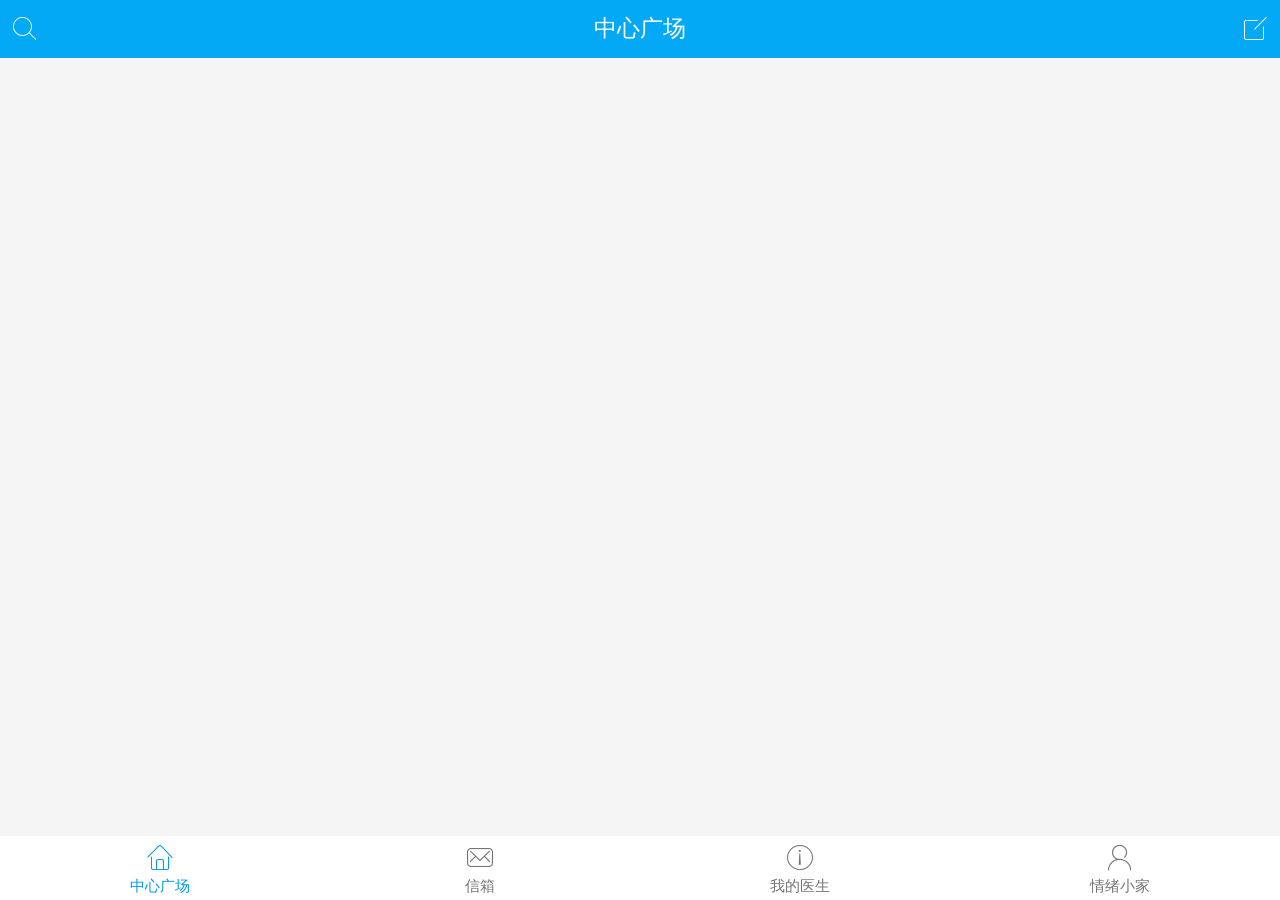
<file: Widget/index.html>
<!doctype html>
<html>
<head>
    <meta charset="UTF-8">
    <meta name="viewport" content="maximum-scale=1.0,minimum-scale=1.0,user-scalable=0,width=device-width,initial-scale=1.0"/>
    <meta name="format-detection" content="telephone=no,email=no,date=no,address=no">
    <title>底部导航</title>
    <link rel="stylesheet" type="text/css" href="./css/api.css"/>
    <link rel="stylesheet" type="text/css" href="./css/common.css" />
    <link rel="stylesheet" type="text/css" href="./css/aui.css" />
    <style>

    </style>
</head>
<body>
    <header class="aui-bar aui-bar-nav" id="header">
        <div class='frame-header'>
            <a class="aui-pull-left aui-btn" tapmode="background: #D8D9DA ;"onclick="fnSearch()">
                <span class="aui-iconfont aui-icon-search"></span>
            </a>
            <div class="aui-title">中心广场</div>
            <a class="aui-pull-right aui-btn" onclick="openNewWin( 'win_edit' )">
                <span class="aui-iconfont aui-icon-edit"></span>
            </a>
        </div>
        <div class="frame-header aui-hide">
            <div class="aui-title">信箱</div>
            <a class="aui-pull-right aui-btn" onclick="refreshContacts()">
                <span class="aui-iconfont aui-icon-refresh"></span>
            </a>
        </div>
        <div class="frame-header aui-hide">
            <a class="aui-pull-left aui-btn" tapmode="background: #D8D9DA ;">
                <span class="aui-iconfont aui-icon-search"></span>
            </a>
            <div class="aui-title">我的医生</div>
        </div>
        <div class="frame-header aui-hide">
            <a class="aui-pull-left aui-btn aui-invisible" tapmode="background: #D8D9DA ;" onclick="">
                <span class="aui-iconfont aui-icon-search"></span>
            </a>
            <div class="aui-title">情绪小家</div>
        </div>
    </header>

    <footer class="aui-bar aui-bar-tab" id="footer">
        <div class="aui-bar-tab-item aui-active" onclick="randomSwitchBtn( this );">
            <i class="aui-iconfont aui-icon-home"></i>
            <div class="aui-bar-tab-label">中心广场</div>
        </div>
        <div class="aui-bar-tab-item" onclick="randomSwitchBtn( this );">
            <i class="aui-iconfont aui-icon-mail"></i>
            <div class="aui-bar-tab-label">信箱</div>
        </div>
        <div class="aui-bar-tab-item" onclick="randomSwitchBtn( this );">
            <i class="aui-iconfont aui-icon-info"></i>
            <div class="aui-bar-tab-label">我的医生</div>
        </div>
        <div class="aui-bar-tab-item" onclick="randomSwitchBtn( this );">
            <i class="aui-iconfont aui-icon-my"></i>
            <div class="aui-bar-tab-label">情绪小家</div>
        </div>
    </footer>
</div>
</body>
</html>
<script type="text/javascript" src="script/api.js"></script>
<script type="text/javascript">
    apiready = function () {
        $api.fixStatusBar( $api.dom('header') );
        $api.fixStatusBar(header);
        api.setStatusBarStyle({
            style: 'dark',
            color: '#6ab494'
        });
        funIniGroup();
        Init_mcm();
    }

    function funIniGroup(){
        var eHeaderLis = $api.domAll('#footer .aui-bar-tab-item'),
            frames = [];
        for (var i = 0,len = eHeaderLis.length; i < len; i++) {
                frames.push( {
                    name: 'frame'+i,
                    url: './html/frame'+i+'.html',
                    bgColor : 'rgba(0,0,0,.2)',
                    bounces : false
                } )
        }
        api.openFrameGroup({
            name: 'group',
            scrollEnabled: false,
            rect: {
                x: 0,
                y: $api.dom('#header').offsetHeight,
                w: api.winWidth,
                h: api.winHeight - $api.dom('#footer').offsetHeight - $api.dom('#header').offsetHeight
            },
            index: 0,
            frames: frames
        }, function (ret, err) {
        });
    }

    //初始化云服务
    function Init_mcm(){
      var model = api.require('model');
      model.config({
          appId: 'A6061114726582',
          appKey: 'F70FEF7F-7BB8-5B9C-EEB3-41D3963C3F0C',
          host: 'https://d.apicloud.com'
      });
    }

    // 随意切换按钮
    function randomSwitchBtn( tag ) {
        //if( tag == $api.dom('#footer li.active') )return;
        var eFootLis = $api.domAll('#footer .aui-bar-tab-item'),
            eHeadLis = $api.domAll('#header .frame-header'),
            index = 0;
        for (var i = 0,len = eFootLis.length; i < len; i++) {
            if( tag == eFootLis[i] ){
                index = i;
            }else{
                $api.removeCls(eFootLis[i], 'aui-active');
                $api.addCls(eHeadLis[i], 'aui-hide');
            }
        }

        $api.addCls( eFootLis[index], 'aui-active');
        $api.removeCls( eHeadLis[index], 'aui-hide');

        api.setFrameGroupIndex({
            name: 'group',
            index: index
        });
    }

    function fnSearch(){
        var curUser = $api.getStorage('current user');
        var UISearchBar = api.require('UISearchBar');
        var query = api.require('query');
        var model = api.require('model');
        var relation = api.require('relation');
        var listData = [];

        UISearchBar.open({
            placeholder: '请输入搜索关键字',
            historyCount: 10,
            showRecordBtn: false,
            texts: {
                cancelText: '取消',
                clearText: '清除搜索记录'
            },
            styles: {
                navBar: {
                    bgColor: '#FFFFFF',
                    borderColor: '#ccc'
                },
                searchBox: {
                    bgImg: '',
                    color: '#000',
                    height: 44
                },
                cancel: {
                    bg: 'rgba(0,0,0,0)',
                    color: '#D2691E',
                    size: 16
                },
                list: {
                    color: '#696969',
                    bgColor: '#FFFFFF',
                    borderColor: '#eee',
                    size: 16
                },
                clear: {
                    color: '#000000',
                    borderColor: '#ccc',
                    size: 16
                }
            }
        }, function(ret, err){
            if( ret ){
                if(ret.eventType == 'search' || ret.eventType == 'history'){
                    api.showProgress({
                        style: 'default',
                        animationType: 'fade',
                        title: '努力搜索中...',
                        text: '先喝杯茶...',
                        modal: false
                    });

                    var text = ret.text;
                    var listData = [];
                    query.createQuery(function(ret,err){
                    	if(ret && ret.qid){
                            var qid = ret.qid;
                            query.whereLike({
                                qid : qid,
                                value : text,
                                column : 'username'
                            });

                            model.findAll({//找用户
                                class: 'user',
                                qid: qid
                            },function(ret,err){
                                if(ret){
                                    for(var i in ret){
                                        listData.push({
                                            imgPath : ret[i].avatar.url,
                                            title : ret[i].username,
                                            subTitle : '',
                                            remark : '用户',
                                            icon : '',
                                            uid : ret[i].id,
                                            rightBtns : [{
                                                bgColor: '#388e8e',
                                                activeBgColor: '',
                                                width: 70,
                                                title: '添加好友',
                                                titleSize: 12,
                                                titleColor: '#fff',
                                                icon: '',
                                                iconWidth: 20
                                            }]
                                        });
                                    }

                                    query.createQuery(function(ret,err){
                                    	if(ret && ret.qid){
                                            var qid = ret.qid;
                                            query.whereLike({
                                                qid : qid,
                                                value : text,
                                                column : 'title'
                                            });

                                            model.findAll({//找帖子
                                                class: 'Forum',
                                                qid: qid
                                            },function(ret,err){
                                                if(ret){
                                                    for(var i in ret){
                                                        listData.push({
                                                            imgPath : '',
                                                            title : ret[i].title,
                                                            subTitle : ret[i].poster,
                                                            remark : '主题帖',
                                                            icon : '',
                                                            uid : ret[i].id,
                                                            time : ret[i].createdAt,
                                                            content : ret[i].content
                                                        });
                                                    }
                                                    api.hideProgress();
                                                    api.openWin({//打开搜索结果界面
                                                        name: 'search_result',
                                                        url: './html/search_result.html',
                                                        pageParam: {
                                                            listData : listData,
                                                            searchText : text
                                                        }
                                                    });
                                                }
                                            });
                                        }
                                    });
                                }
                            });

                        }
                    });
                }
            }else{
                 alert( JSON.stringify( err ) );
            }
        });

    }

    function refreshContacts(){
        api.sendEvent({
            name: 'refreshContacts'
        });
        api.showProgress({
            style: 'default',
            animationType: 'fade',
            title: '刷新中...',
            text: '先喝杯茶...',
            modal: false
        });
    }

    function openNewWin( name ){
        api.openWin({
            name: name,
            url: './html/' + name + '.html',
        });
    }
</script>
</file>
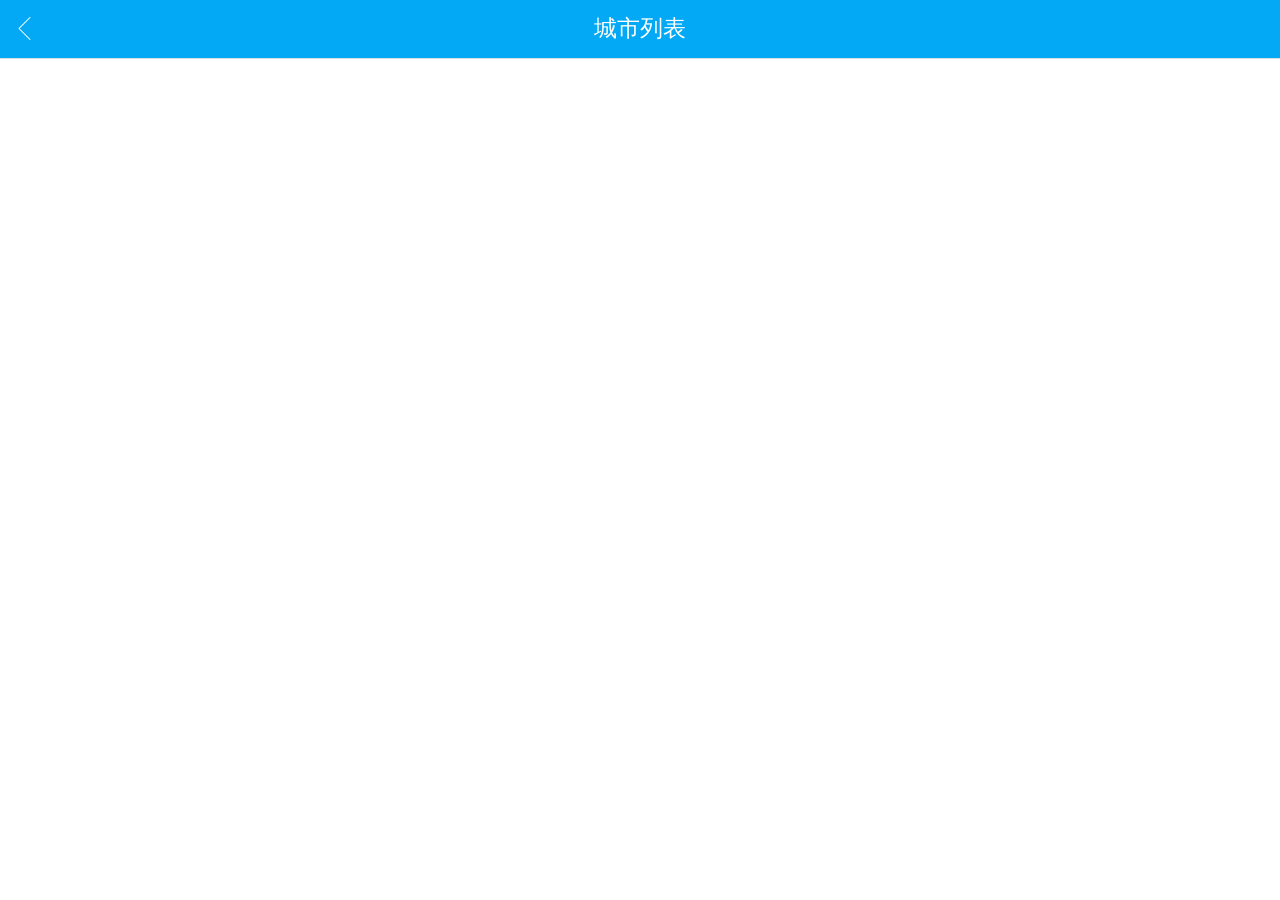
<file: Widget/html/citylist.html>
<!DOCTYPE html>
<html>

    <head>
        <meta charset="utf-8">
        <meta name="viewport" content="maximum-scale=1.0,minimum-scale=1.0,user-scalable=0,width=device-width,initial-scale=1.0" />
        <title>cityList</title>
        <link rel="stylesheet" type="text/css" href="../css/api.css" />
        <link rel="stylesheet" type="text/css" href="../css/aui.css" />
        <style>
            header {
                background-color: #fcfcfc;
                border-bottom: solid #dddfe3 1px;
            }

            h1 {
                height: 50px;
                line-height: 50px;
                color: rgb(38, 38, 38);
                font-size: 20px;
                text-align: center;
            }

            .back {
                position: absolute;
                left: 0px;
                bottom: 0px;
                width: 50px;
                height: 50px;
                background: url(../image/previous_arrow@2x.png) center center no-repeat;
                background-size: 15px auto;
            }
        </style>
    </head>

    <body>
        <header class="aui-bar aui-bar-nav">
            <a class="aui-pull-left aui-btn">
                <span class="aui-iconfont aui-icon-left" onclick="api.closeWin()"></span>
            </a>
            <div class="aui-title">城市列表</div>
        </header>
    </body>
    <script type="text/javascript" src="../script/api.js"></script>
    <script type="text/javascript" src="../script/APICloud-rest-SHA1.js"></script>
    <script type="text/javascript" src="../script/remotedb.js"></script>
    <script type="text/javascript">
        apiready = function() {
            $api.fixStatusBar( $api.dom('header') );
            fnInitCityList();
        };

        function fnInitCityList() {
            var uicitylist = api.require('UICityList');
            uicitylist.open({
                rect: {
                    x: 0,
                    y: $api.dom('header').offsetHeight,
                    w: api.winWidth,
                    h: api.frameHeight - $api.dom('header').offsetHeight
                },
                resource: 'widget://res/cityList.json',
                styles: {
                    searchBar: {
                        bgColor: '#696969',
                        cancelColor: '#E3E3E3'
                    },
                    location: {
                        color: '#696969',
                        size: 12
                    },
                    sectionTitle: {
                        bgColor: '#eee',
                        color: '#000',
                        size: 12
                    },
                    item: {
                        bgColor: '#fff',
                        activeBgColor: '#ccc',
                        color: '#888',
                        size: 14,
                        height: 40
                    },
                    indicator: {
                        bgColor: '#fff',
                        color: '#696969'
                    }
                },
                currentCity: '厦门',
                locationWay: 'GPS',
                hotTitle: '热门城市',
                placeholder: '输入城市名或首字母查询'
            }, function(ret, err) {
                if (ret.eventType == 'selected') {
                    api.showProgress({
                        style: 'default',
                        animationType: 'fade',
                        title: '通信中...',
                        text: '先喝杯茶...',
                        modal: false
                    });

                    fnPost('user',api.pageParam.userID,{'values':{'city':ret.cityInfo.city}},true,
                        function(ret,err){
                            if(ret){
                                api.hideProgress();
                                api.execScript({
                                    name: 'my_info',
                                    script: 'fnInit();'
                                });
                                api.closeWin();
                            }
                            else{
                                api.hideProgress();
                                alert(JSON.stringify(err));
                            }
                        });
                }
            });
        };
    </script>

</html>
</file>
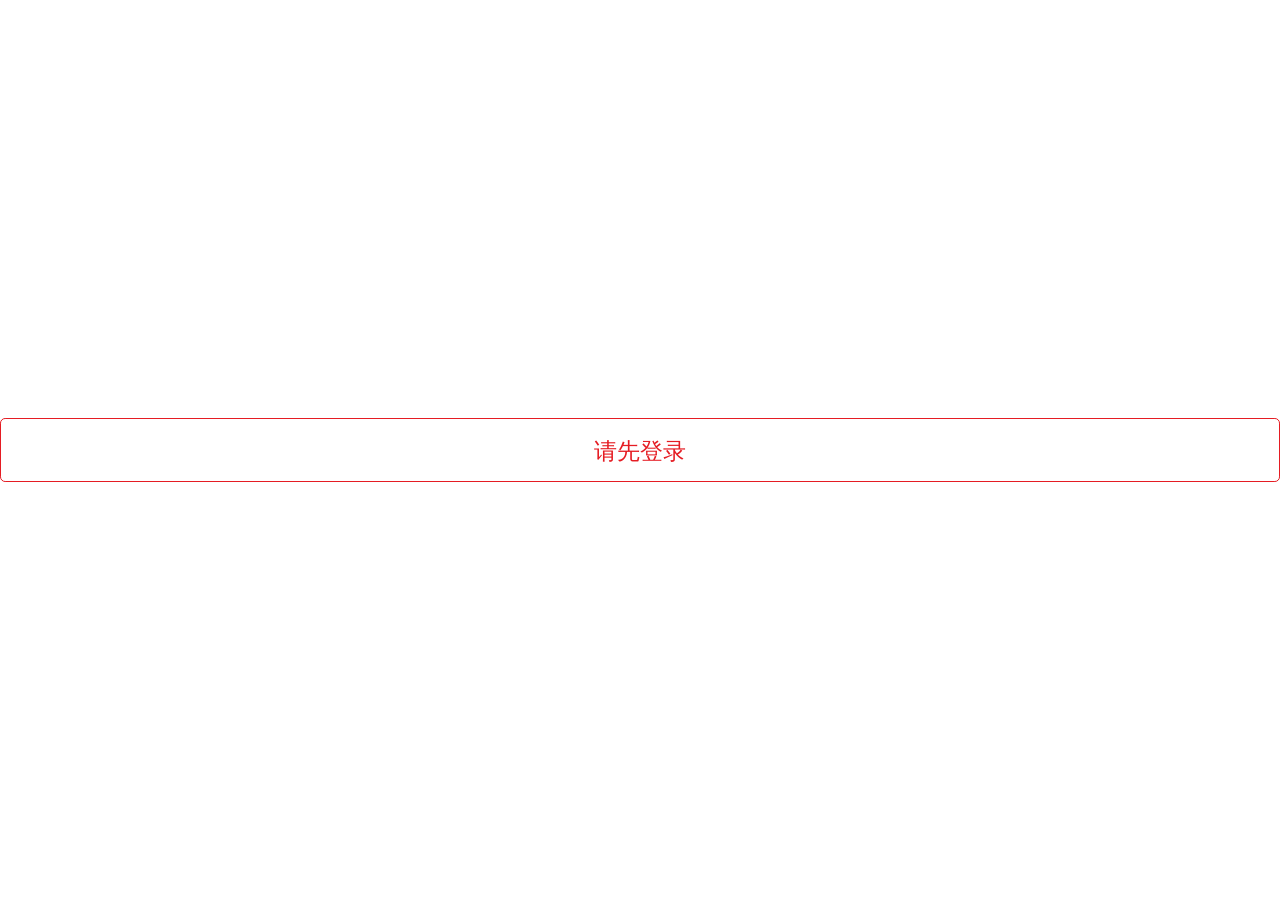
<file: Widget/html/frame1.html>
<!DOCTYPE html>
<html>
<head>
    <meta charset="utf-8">
    <meta name="viewport"
          content="maximum-scale=1.0,minimum-scale=1.0,user-scalable=0,width=device-width,initial-scale=1.0"/>
    <link rel="stylesheet" type="text/css" href="../css/api.css"/>
    <link rel="stylesheet" type="text/css" href="../css/aui.css"/>
</head>
<style>
    .center-in-center{
       position: absolute;
       top: 50%;
       left: 50%;
       -webkit-transform: translate(-50%, -50%);
       -moz-transform: translate(-50%, -50%);
       -ms-transform: translate(-50%, -50%);
       -o-transform: translate(-50%, -50%);
       transform: translate(-50%, -50%);
   }
</style>
<body>
    <div class="center-in-center aui-btn aui-btn-danger aui-btn-block aui-btn-outlined" onclick="toLogin()">请先登录</div>
    <div class="aui-content aui-hide">
        <div class="aui-card-list">
            <div class="aui-card-list-header" onclick="toggleContact( this )">
                <div>
                    <span class="aui-text-success"> 最近联系人
                        <div class="aui-label aui-label-info">0</div>
                    </span>
                </div>
                <i class="aui-iconfont aui-icon-down"></i>
            </div>
            <div class="aui-card-list-content aui-hide">
                <ul class="aui-list aui-media-list">
                </ul>
            </div>
        </div>
        <div class="aui-card-list">
            <div class="aui-card-list-header" onclick="toggleContact( this )">
                <div>
                    <span class="aui-text-success"> 关注
                        <div class="aui-label aui-label-info">0</div>
                    </span>
                </div>
                <i class="aui-iconfont aui-icon-down"></i>
            </div>
            <div class="aui-card-list-content aui-hide">
                <ul class="aui-list aui-media-list">
                </ul>
            </div>
        </div>
        <div class="aui-card-list">
            <div class="aui-card-list-header" onclick="toggleContact( this )">
                <div>
                    <span class="aui-text-success"> 粉丝
                        <div class="aui-label aui-label-info">0</div>
                    </span>
                </div>
                <i class="aui-iconfont aui-icon-down"></i>
            </div>
            <div class="aui-card-list-content aui-hide">
                <ul class="aui-list aui-media-list">
                </ul>
            </div>
        </div>
    </div>
<script src="../script/api.js"></script>
<script src="../script/APICloud-rest-SHA1.js"></script>
<script src="../script/remotedb.js"></script>
<script src="../script/zepto.min.js"></script>
<script>

    apiready = function () {
        api.addEventListener({
            name: 'login'
        }, function(ret, err){
            if( ret ){
                checkUserId();
            }
        });
        api.addEventListener({//监听来自聊天界面的letters的更改
            name: 'lettersChange'
        }, function(ret, err){
            if( ret ){
                loadedContacts[ret.value.targetUser]["letters"] = ret.value.letters;
                var lastLetter = ret.value.letters.pop();//改变最近一条消息
                if(lastLetter){
                    ret.value.letters.push(lastLetter);
                    var targetUserContacts = $api.domAll('.' + ret.value.targetUser);
                    for(var i = 0; i < targetUserContacts.length; i++){
                        targetUserContacts[i].innerHTML = lastLetter.Content;
                    }
                }
            }
        });
        api.addEventListener({//frame1标题栏的刷新按钮
            name: 'refreshContacts'
        }, function(ret, err){
            if( ret ){
                loadedContacts = {};
                totalContacts = [];
                recentContacts = [];
                contacts = [];
                var contactLists = $api.domAll('.aui-media-list');
                for(var i = 0; i < contactLists.length; i++){//删除已载入的联系人
                    contactLists[i].innerHTML = '';
                }
                Init();
            }else{
                 alert( JSON.stringify( err ) );
            }
        });

        checkUserId();
        Init();
    }

    var curUser, client, curUserLetters, loadedContacts = {};
    var totalContacts = [], recentContacts = [], contacts = [];

    function Init(){
        client = new Resource('A6061114726582','F70FEF7F-7BB8-5B9C-EEB3-41D3963C3F0C');//JS-SDK的初始化
        var LetterFilter = {//查询信件来往得到filter
                    "where": {
                        "or": [
                            {"from": curUser},
                            {"to": curUser}
                        ]
                    },
                    "skip" : 0,
                    "order" : "time ASC"
                };
        client.batch([
            {
                "method" : "GET",//查找当前用户的粉丝和关注
                "path" : 'https://d.apicloud.com/mcm/api/user' + '?filter={"where":' + JSON.stringify({"username":curUser}) + ',"skip":0,"limit":1}'
            },
            {
                "path":"https://d.apicloud.com/mcm/api/Letters?filter=" + encodeURIComponent(JSON.stringify(LetterFilter)),//查找最近的来往
                "method":"GET"
            }
        ],function(ret, err){
            if(ret){
                curUserLetters = ret[1];
                for(var i = 0; i < curUserLetters.length; i++){//把信件来往加入totalContacts
                    if(curUserLetters[i].from != curUser){
                        if($.inArray(curUserLetters[i].from,totalContacts) == -1){
                            totalContacts.push(curUserLetters[i].from);
                            recentContacts.push({
                                username : curUserLetters[i].from,
                                id : curUserLetters[i].fromID
                            });
                        }
                    }
                    if(curUserLetters[i].to != curUser){
                        if($.inArray(curUserLetters[i].to,totalContacts) == -1){
                            totalContacts.push(curUserLetters[i].to);
                            recentContacts.push({
                                username : curUserLetters[i].to,
                                id : curUserLetters[i].toID
                            });
                        }
                    }
                }
                contacts.push(recentContacts);
                contacts.push(ret[0][0].follows);
                contacts.push(ret[0][0].fans);
                for(var i = 1; i < contacts.length - 1; i++){
                    for(var j = 0; j < contacts[i].length; j++){//把关注粉丝加入totalContacts
                        if($.inArray(contacts[i][j].username,totalContacts) == -1){
                            totalContacts.push(contacts[i][j].username);
                        }
                    }
                }

                var contactLabels = $api.domAll('.aui-label');//改变标签内的数值
                for(var i = 0; i < contactLabels.length; i++){
                    contactLabels[i].innerHTML = contacts[i].length;
                }
                LoadContacts();
            }
        });
    }

    function LoadContacts(){
        var requestsBatch = [];
        for(var i = 0; i < totalContacts.length; i++){
            requestsBatch.push({
                "method" : "GET",
                "path" : 'https://d.apicloud.com/mcm/api/user' + '?filter={"where":' + JSON.stringify({"username":totalContacts[i]}) + ',"skip":0,"limit":1}'
            });
        }
        client.batch(requestsBatch,function(ret,err){
            if(ret){
                for(var i = 0; i < ret.length; i++){
                    loadedContacts[totalContacts[i]] = ret[i][0];//把该用户的信息塞进loadedContacts的totalContacts[i]中
                    var letters = [];
                    for(var j = 0; j < curUserLetters.length; j++){
                        if(curUserLetters[j].from == totalContacts[i] || curUserLetters[j].to == totalContacts[i]){
                            letters.push(curUserLetters[j]);
                        }
                    }
                    loadedContacts[totalContacts[i]]["letters"] = letters;//把和该用户的来往信件塞进loadedContacts的totalContacts[i]的letters中
                }
                openContacts();
            }
        });
    }

    function openContacts(){
        var contactLists = $api.domAll('.aui-media-list');
        for(var i = 0; i < contactLists.length; i++){
            for(var j = 0; j < contacts[i].length; j++){

                var head = contactLists[i];
                var el = document.createElement('li');
                $api.attr(el, 'class', 'aui-list-item');
                $api.attr(el, 'id', contacts[i][j]['username']);
                $api.attr(el, 'onclick', 'openChatWin( this.id )');

                var str = '<div class="aui-media-list-item-inner">';
                    str += '<div class="aui-list-item-media" style="width: 3rem;">';
                        str += '<img src="' + loadedContacts[  contacts[i][j]['username']  ]['avatar']['url'] + '" class="aui-img-round aui-list-img-sm">';
                    str += '</div>';
                    str += '<div class="aui-list-item-inner aui-list-item-arrow">';
                        str += '<div class="aui-list-item-text">';
                            str += '<div class="aui-list-item-title aui-font-size-14">' + contacts[i][j]['username'] + '</div>';
                        str += '</div>';
                        str += '<div class="aui-list-item-text ' + contacts[i][j]['username'] + '">';
                            var temp = loadedContacts[ contacts[i][j]['username'] ]["letters"].pop();
                            if(temp){
                                str += temp.Content;
                                loadedContacts[ contacts[i][j]['username'] ]["letters"].push(temp);
                            }
                        str += '</div>';
                    str += '</div>';
                str += '</div>';

                var o = $api.html(el, str);
                head.appendChild(o);
            }
        }
        api.hideProgress();
        api.toast({
            msg: '联系人信息载入完成！',
            duration: 2000,
            location: 'bottom'
        });

    }

    function toggleContact( tag ){//点击改变样式
        var contactHead = $api.domAll('.aui-card-list-header'),
            contactContent = $api.domAll('.aui-card-list-content'),
            contactIcon = $api.domAll('.aui-iconfont'),
            index = 0;
        for (var i = 0,len = contactHead.length; i < len; i++) {
            if( tag == contactHead[i] ){
                index = i;
            }
        }
        if($api.hasCls(contactContent[index],'aui-hide')){
            $api.removeCls(contactIcon[index], 'aui-icon-down');
            $api.addCls(contactIcon[index], 'aui-icon-top');
        }
        else{
            $api.addCls(contactIcon[index], 'aui-icon-down');
            $api.removeCls(contactIcon[index], 'aui-icon-top');
        }
        $api.toggleCls(contactContent[index], 'aui-hide');
    }

    function openChatWin( targetUser ){//打开和该用户的聊天窗口
        api.openWin({
            name: 'win_chat',
            url: './win_chat.html',
            pageParam: {
                letters : loadedContacts[targetUser]["letters"],
                targetUser : targetUser,
                targetUserID : loadedContacts[targetUser]["id"],
                targetUserAvatar : loadedContacts[targetUser]["avatar"]["url"]
            }
        });

    }

    function checkUserId(){
        if(curUser = $api.getStorage("current user")){
            $api.addCls($api.dom('.center-in-center'),'aui-hide');
            $api.removeCls($api.dom('.aui-content'), 'aui-hide');
        }else{
            $api.removeCls($api.dom('.center-in-center'),'aui-hide');
            $api.addCls($api.dom('.aui-content'), 'aui-hide');
        }
    }

    function toLogin(){
        api.openWin({
            name: 'login',
            url: './win_login.html'
        });
    }
</script>
</body>
</html>
</file>
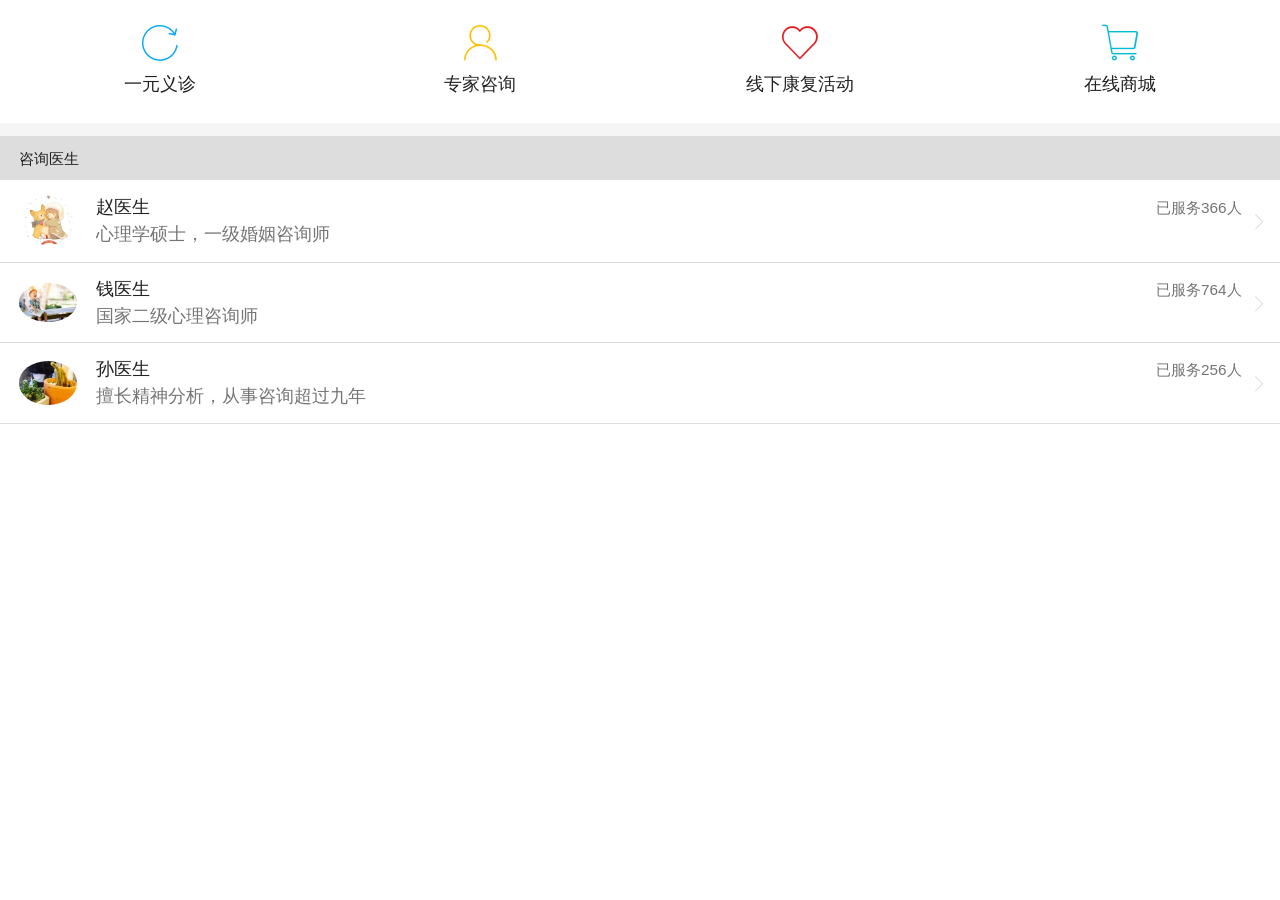
<file: Widget/html/frame2.html>
<!DOCTYPE html>
<html>
<head>
    <meta charset="utf-8">
    <meta name="viewport"
          content="maximum-scale=1.0,minimum-scale=1.0,user-scalable=0,width=device-width,initial-scale=1.0"/>
    <link rel="stylesheet" type="text/css" href="../css/api.css"/>
    <link rel="stylesheet" type="text/css" href="../css/aui.css"/>
</head>
<style>

</style>
<body>
    <section class="aui-content aui-margin-b-10">
        <div class="aui-grid">
            <div class="aui-row">
                <div class="aui-col-xs-3">
                    <i class="aui-iconfont aui-icon-recovery aui-text-info"></i>
                    <div class="aui-grid-label">一元义诊</div>
                </div>
                <div class="aui-col-xs-3">
                    <i class="aui-iconfont aui-icon-my aui-text-warning"></i>
                    <div class="aui-grid-label">专家咨询</div>
                </div>
                <div class="aui-col-xs-3">
                    <i class="aui-iconfont aui-icon-like aui-text-danger"></i>
                    <div class="aui-grid-label">线下康复活动</div>
                </div>
                <div class="aui-col-xs-3">
                    <i class="aui-iconfont aui-icon-cart aui-text-primary"></i>
                    <div class="aui-grid-label">在线商城</div>
                </div>
            </div>
        </div>
    </section>

    <div class="aui-content aui-margin-b-15">
        <ul class="aui-list aui-media-list">
            <li class="aui-list-header">
                咨询医生
            </li>
            <li class="aui-list-item aui-list-item-middle">
                <div class="aui-media-list-item-inner">
                    <div class="aui-list-item-media" style="width: 3rem;">
                        <img src="../image/doctor-1.jpg" class="aui-img-round aui-list-img-sm">
                    </div>
                    <div class="aui-list-item-inner aui-list-item-arrow">
                        <div class="aui-list-item-text">
                            <div class="aui-list-item-title aui-font-size-14">赵医生</div>
                            <div class="aui-list-item-right">已服务366人</div>
                        </div>
                        <div class="aui-list-item-text">
                            心理学硕士，一级婚姻咨询师
                        </div>
                    </div>
                </div>
            </li>
            <li class="aui-list-item aui-list-item-middle">
                <div class="aui-media-list-item-inner">
                    <div class="aui-list-item-media" style="width: 3rem;">
                        <img src="../image/doctor-2.jpg" class="aui-img-round aui-list-img-sm">
                    </div>
                    <div class="aui-list-item-inner aui-list-item-arrow">
                        <div class="aui-list-item-text">
                            <div class="aui-list-item-title aui-font-size-14">钱医生</div>
                            <div class="aui-list-item-right">已服务764人</div>
                        </div>
                        <div class="aui-list-item-text">
                            国家二级心理咨询师
                        </div>
                    </div>
                </div>
            </li>
            <li class="aui-list-item aui-list-item-middle">
                <div class="aui-media-list-item-inner">
                    <div class="aui-list-item-media" style="width: 3rem;">
                        <img src="../image/doctor-3.jpg" class="aui-img-round aui-list-img-sm">
                    </div>
                    <div class="aui-list-item-inner aui-list-item-arrow">
                        <div class="aui-list-item-text">
                            <div class="aui-list-item-title aui-font-size-14">孙医生</div>
                            <div class="aui-list-item-right">已服务256人</div>
                        </div>
                        <div class="aui-list-item-text">
                            擅长精神分析，从事咨询超过九年
                        </div>
                    </div>
                </div>
            </li>
        </ul>
    </div>

<script src="../script/api.js"></script>
<script src="../script/APICloud-rest-SHA1.js"></script>
<script src="../script/remotedb.js"></script>
<script src="../script/zepto.min.js"></script>
<script>


</script>
</body>
</html>
</file>
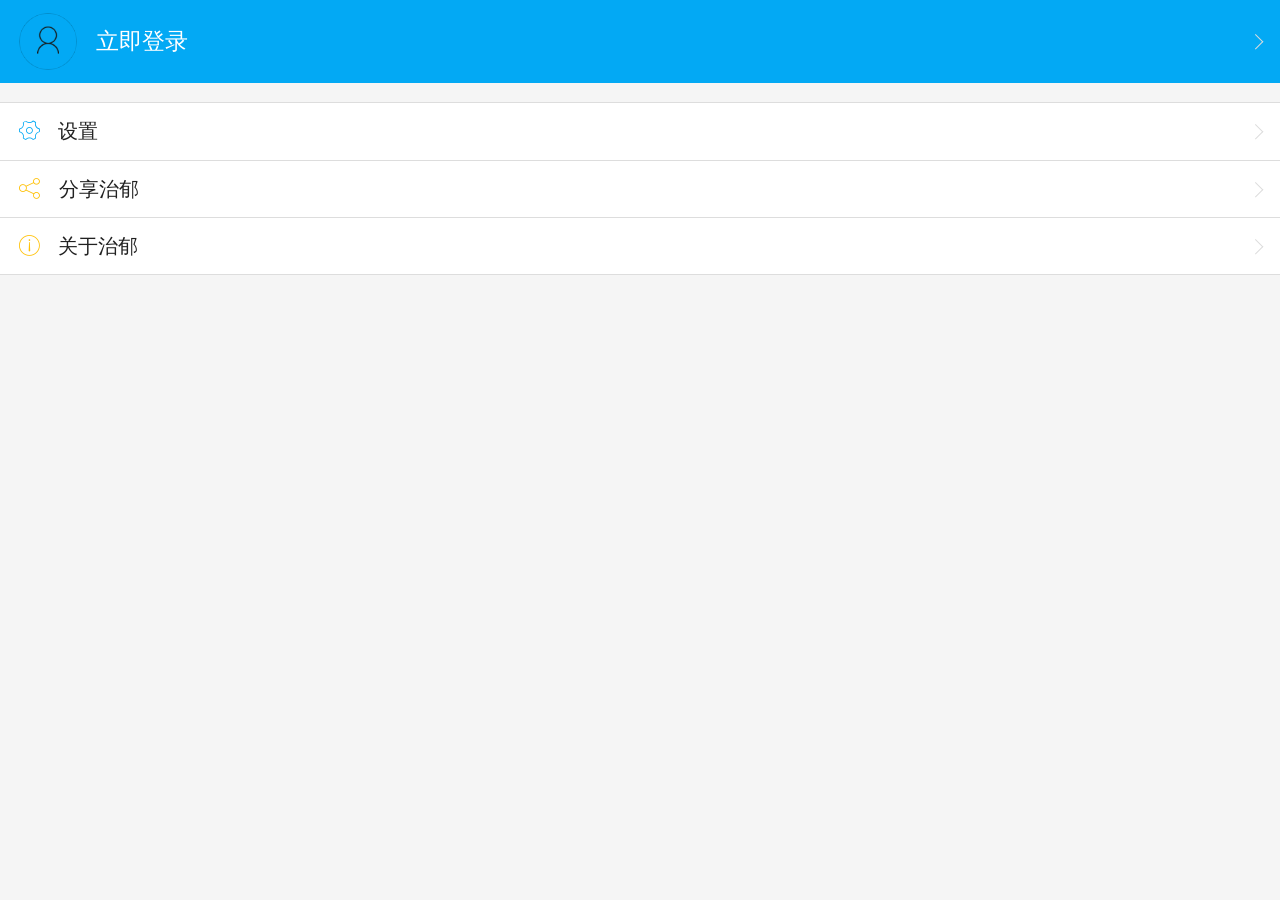
<file: Widget/html/frame3.html>
<!doctype html>
<html>
<head>
	<meta charset="UTF-8">
	<meta name="copyright" content="www.apicloud.com" />
	<meta name="viewport" content="maximum-scale=1.0,minimum-scale=1.0,user-scalable=0,width=device-width,initial-scale=1.0"/>
	<title>个人中心</title>
	<link rel="stylesheet" type="text/css" href="../css/api.css" />
	<link rel="stylesheet" type="text/css" href="../css/common.css" />
	<link rel="stylesheet" type="text/css" href="../css/aui.css" />
	<style type="text/css">
		.text-white {
			color: #ffffff !important;
		}
		.aui-grid [class*=aui-col-] {
			padding: 0.75rem 0;
		}
	</style>
</head>

<body>
    <section class="aui-content" id="user-info">
        <div class="aui-list aui-media-list aui-list-noborder aui-bg-info aui-margin-b-15">
            <div class="aui-list-item aui-list-item-middle">
				<!--登陆用户-->
                <div class="aui-media-list-item-inner aui-hide" id="login_user" onclick="openNewWin( 'win_homepage' )">
                    <div class="aui-list-item-media" style="width:3rem;">
                        <img src="../image/user_weiboimage_board@2x.png" class="aui-img-round" id="avatar">
                    </div>
                    <div class="aui-list-item-inner aui-list-item-arrow">
                        <div class="aui-list-item-text text-white aui-font-size-18" id="login_username">xxx</div>
                    </div>
                </div>
				<!--非登陆用户-->
				<div class="aui-media-list-item-inner" id="nologin_user" onclick="openNewWin( 'win_login' )">
                    <div class="aui-list-item-media" style="width:3rem;">
                        <img src="../image/user_weiboimage_board@2x.png" class="aui-img-round">
                    </div>
                    <div class="aui-list-item-inner aui-list-item-arrow">
                        <div class="aui-list-item-text text-white aui-font-size-18">立即登录</div>
                    </div>
                </div>
            </div>
        </div>
    </section>
    <section class="aui-content">
        <ul class="aui-list aui-list-in aui-margin-b-15 aui-hide" id="useritems">
            <li class="aui-list-item">
                <div class="aui-list-item-label-icon">
                    <i class="aui-iconfont aui-icon-date aui-text-info"></i>
                </div>
                <div class="aui-list-item-inner aui-list-item-arrow">
                    <div class="aui-list-item-title">浏览记录</div>
                </div>
            </li>
            <li class="aui-list-item">
                <div class="aui-list-item-label-icon">
                    <i class="aui-iconfont aui-icon-like aui-text-danger"></i>
                </div>
                <div class="aui-list-item-inner aui-list-item-arrow">
                    <div class="aui-list-item-title">我的收藏</div>
                </div>
            </li>
        </ul>
        <ul class="aui-list aui-list-in aui-margin-b-15">
            <li class="aui-list-item">
                <div class="aui-list-item-label-icon">
                    <i class="aui-iconfont aui-icon-gear aui-text-info"></i>
                </div>
                <div class="aui-list-item-inner aui-list-item-arrow">
                    <div class="aui-list-item-title">设置</div>
                </div>
            </li>
            <li class="aui-list-item">
                <div class="aui-list-item-label-icon">
                    <i class="aui-iconfont aui-icon-share aui-text-warning"></i>
                </div>
                <div class="aui-list-item-inner aui-list-item-arrow">
                    <div class="aui-list-item-title">分享治郁</div>
                </div>
            </li>
			<li class="aui-list-item">
                <div class="aui-list-item-label-icon">
                    <i class="aui-iconfont aui-icon-info aui-text-warning"></i>
                </div>
                <div class="aui-list-item-inner aui-list-item-arrow">
                    <div class="aui-list-item-title">关于治郁</div>
                </div>
            </li>
        </ul>
    </section>
	<p><div class="aui-btn aui-btn-danger aui-btn-block aui-btn-outlined aui-btn-sm aui-hide" id="exitbtn" onclick="logout()">退出登录</div></p>
</body>

<script type="text/javascript" src="../script/api.js"></script>
<script type="text/javascript" src="../script/zepto.min.js"></script>
<script type="text/javascript" src="../script/APICloud-rest-SHA1.js"></script>
<script type="text/javascript" src="../script/remotedb.js"></script>
<script type="text/javascript">
	apiready = function(){
		api.setFrameAttr({
            name: 'frame3',
            bounces : false
        });
		api.addEventListener({
		    name: 'login'
		}, function(ret, err){
		    if( ret ){
		        checkUserId();
			}
		});
        checkUserId();
	}

	var curUser;

	function checkUserId(){
        if(curUser = $api.getStorage("current user")){
            document.getElementById('login_username').innerHTML = curUser;
            $("#login_user").removeClass("aui-hide");
            $("#nologin_user").addClass("aui-hide");
			$('#exitbtn').removeClass('aui-hide');
			$('#useritems').removeClass('aui-hide');
			document.getElementById('avatar').src = $api.getStorage("current user avatar");
        }else{
			$("#login_user").addClass("aui-hide");
            $("#nologin_user").removeClass("aui-hide");
			$('#exitbtn').addClass('aui-hide');
			$('#useritems').addClass('aui-hide');
        }
    }

	//打开新页面函数
	function openNewWin (type) {
		if(type == 'win_homepage'){
			api.openWin ({
				name: type,
				url: './'+type+'.html',
				rect:{
					x:0,
					y:0,
					w:'auto',
					h:'auto'
				},
				bounces: false,
				delay : 200,
				pageParam : {
					targetUser : curUser,
					userAvatar : document.getElementById("avatar").src
				}
			});
		}
		else{
			api.openWin ({
				name: type,
				url: './'+type+'.html',
				rect:{
					x:0,
					y:0,
					w:'auto',
					h:'auto'
				},
				bounces: false,
				delay:200
			});
		}
	}

	function logout() {
        api.showProgress();
        var user = api.require('user');
        user.logout(function(ret, err){
            api.hideProgress();
            if(ret){
                api.confirm({
                    title: '确定要登出账号?',
                    buttons:[ '取消', '确定']
                },function(ret,err){
                    if(ret.buttonIndex == 2){
                        $api.rmStorage('current user');
						$api.rmStorage('current user id');
						$api.rmStorage('current user avatar');
                        checkUserId();
                    }else{

                    }
                });
            }else{
                api.toast({msg: err.message, location: "middle"})
            }
        });
    }
</script>
</html>
</file>
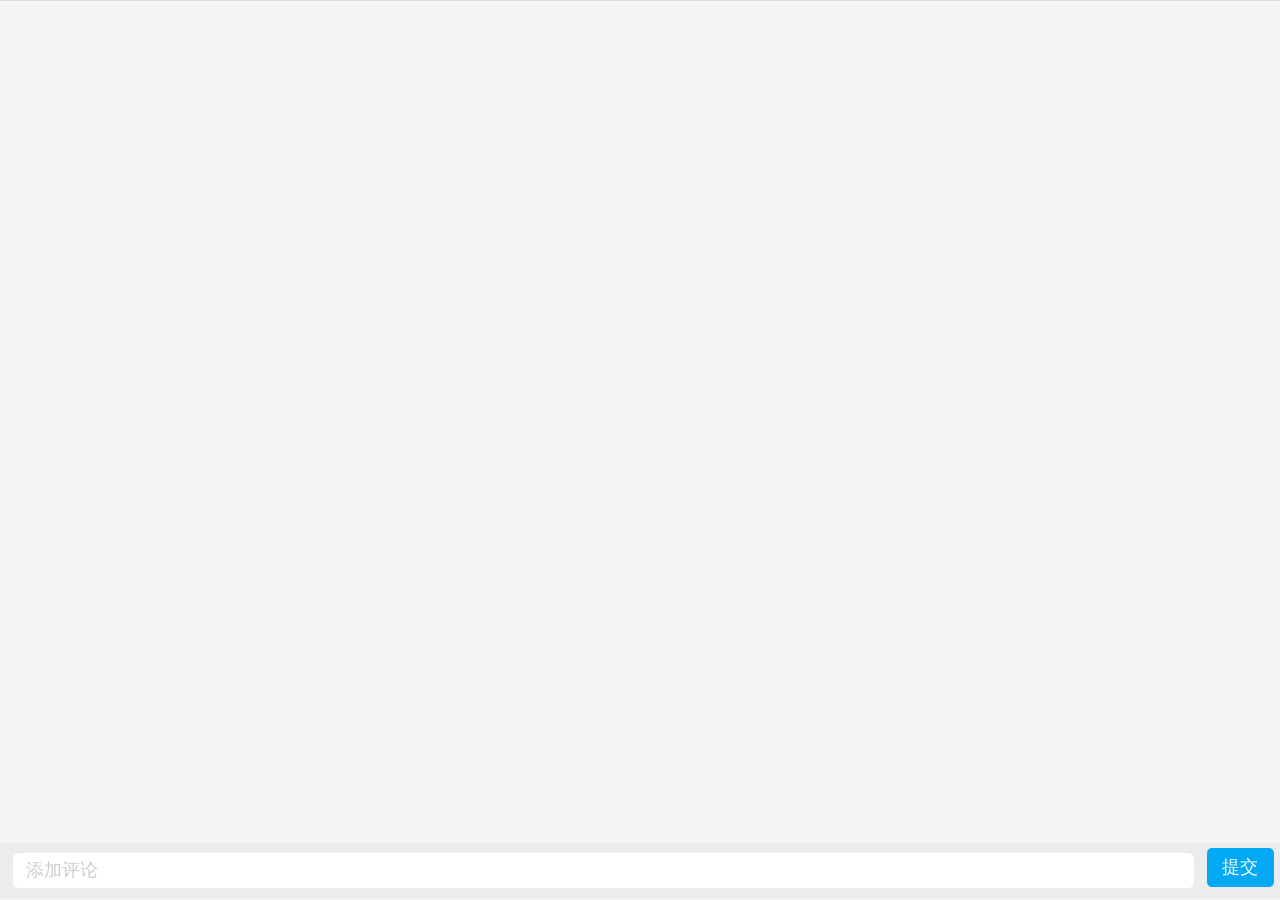
<file: Widget/html/frm_comment.html>
<!doctype html>
<html>
<head>
    <meta charset="utf-8">
    <meta name="viewport" content="maximum-scale=1.0,minimum-scale=1.0,user-scalable=0,width=device-width,initial-scale=1.0"/>
    <title>评论</title>
    <link rel="stylesheet" type="text/css" href="../css/aui.css"/>
    <link rel="stylesheet" type="text/css" href="../css/aui-pull-refresh.css" />
    <style>
        body {

        }

        .aui-padded-t-8 {
        	padding-top: 0.40rem !important;
        }
    </style>
</head>

<body>
    <footer class="aui-bar aui-bar-tab aui-bg-default" id="footer">
        <div class="aui-searchbar">
            <div class="aui-searchbar-input aui-border-radius">
                <input type="text" placeholder="添加评论" id="inputComment">
            </div>
            <div class="aui-bar-tab-item aui-padded-b-5 aui-padded-r-5" tapmode style="width: 2.2rem;background-color: #ebeced;" onclick="postComment()">
                <div class="aui-btn aui-btn-info">提交</div>
            </div>
        </div>
    </footer>

    <section class="aui-refresh-content">
        <div class="aui-content">
            <ul class="aui-list aui-media-list" id="list">
            </ul>
        </div>
    </section>

    <div class="aui-invisible" style="height:40px;background-color:#FFFFFF;"></div>

<script type="text/javascript" src="../script/api.js"></script>
<script type="text/javascript" src="../script/aui-pull-refresh.js"></script>
<script type="text/javascript" src="../script/zepto.min.js"></script>
<script type="text/javascript" src="../script/APICloud-rest-SHA1.js"></script>
<script type="text/javascript" src="../script/remotedb.js"></script>
<script type="text/javascript" src="../script/aui-toast.js" ></script>
<script>
    apiready=function(){
        pullRefresh = new auiPullToRefresh({//加载下拉刷新组件
			container: document.querySelector('.aui-refresh-content'),
			triggerDistance: 100
		},function(ret){
			if(ret.status=="success"){
                $api.dom('#list').innerHTML = '';
				listData = [];
                getComments();
			}
		});
        getComments();
    }

    var client, listData, pullRefresh, posterAvatars = {};
    var avatarData = [];

    function getComments(){
        api.showProgress({
            style: 'default',
            animationType: 'fade',
            title: '加载评论中...',
            text: '先喝杯茶...',
            modal: false
        });

        client = new Resource('A6061114726582','F70FEF7F-7BB8-5B9C-EEB3-41D3963C3F0C');//JS-SDK的初始化
        var Model = client.Factory("Forum");
        Model.get({"_id":api.pageParam.postID,"_relation":"comments"},
            function (ret,err) {
                if(ret){
                    listData = ret;
                    getAvatars();
                }
                else{
                    alert(JSON.stringify(err));
                }
            });
    }

    function getAvatars(){
        var requestsBatch = [];
        var posters = [];
        for(var i = 0; i < listData.length; i++){//把不同的用户请求塞进requestsBatch
            if($.inArray(listData[i].poster,posters) == -1){
                posters.push(listData[i].poster);
                requestsBatch.push({
                        "method" : "GET",
                        "path" : 'https://d.apicloud.com/mcm/api/user' + '?filter={"where":' + JSON.stringify({"username":listData[i].poster}) + ',"skip":0,"limit":1}'
                    });
            }
        }
        client.batch(requestsBatch,function(ret,err){//发起批量请求
            if(ret){
                for(var i = 0; i < ret.length; i++){//构成用户名-头像json对象
                    posterAvatars[ret[i][0].username] = ret[i][0].avatar.url;
                }
                for(var i = 0; i < listData.length; i++){//填满listData
                    avatarData.push(posterAvatars[listData[i].poster]);
                }
                openComments();
            }
            else{
                alert(JSON.stringify(err));
            }
        });
    }

    function openComments(){
        for(var i in listData){
            var head = document.getElementById('list');
            var el = document.createElement('li');
            $api.attr(el, 'class', 'aui-list-item');
            $api.attr(el, 'id', i);

            var str = '<div class="aui-media-list-item-inner">';
                str += '<div class="aui-list-item-media" >';
                    str += '<img src="' + avatarData[i] + '" class="aui-img-round" onclick=\'openHomepage("' + listData[i].poster + '","' + avatarData[i] + '")\'/>';
                str += '</div>';
                str += '<div class="aui-list-item-inner">';
                    str += '<div class="aui-list-item-text">';
                        if(listData[i].poster == api.pageParam.poster){
                            str += '<div class="aui-list-item-title">' + listData[i].poster + '</div>';
                            str += '<div class="aui-label aui-label-primary">' + '帖主' + '</div>';
                        }
                        else{
                            str += '<div class="aui-list-item-title">' + listData[i].poster + '</div>';
                        }
                    str += '</div>';
                    str += '<div class="aui-list-item-text">';
                        str += listData[i].content;
                    str += '</div>';
                str += '</div>';
                str += '<div class="aui-info" style="padding-top:0">';
                    str += '<div class="aui-info-item">';
                        var date = new Date(listData[i].createdAt);
                        str += date.toLocaleString();
                    str += '</div>';
                str += '</div>';

            var o = $api.html(el, str);
            head.appendChild(o);
        }
        api.hideProgress();
        pullRefresh.cancelLoading(); //刷新成功后调用此方法隐藏
    }

    function openHomepage(targetUser, userAvatar){
        api.openWin({
            name: 'win_homepage',
            url: './win_homepage.html',
            pageParam: {
                targetUser : targetUser,
                userAvatar : userAvatar
            }
        });
    }

    function postComment(){
        var curUser = $api.getStorage('current user');
        if(curUser){
            var content = $api.dom('#inputComment').value;
            var Model = client.Factory("Forum");
            var toast = new auiToast();
            if(content){
                Model.save({"_id":api.pageParam.postID,"_relation":"comments"},{"poster" : curUser, "content" : content},
                    function (ret,err) {
                        if(err){
                            toast.fail({
                                title : "提交失败！",
                                duration : 1000
                            });
                            alert(JSON.stringify(err));
                        }
                        else{
                            toast.success({
                                title : "提交成功！请刷新页面后查看！",
                                duration : 1000
                            });
                            $api.dom('#inputComment').value = '';
                        }
                });
            }
            else {
                toast.fail({
                    title : "请勿提交空白内容！",
                    duration : 1000
                });
            }
        }
        else{
            alert('请先登录！');
        }
    }
</script>
</body>
</html>
</file>
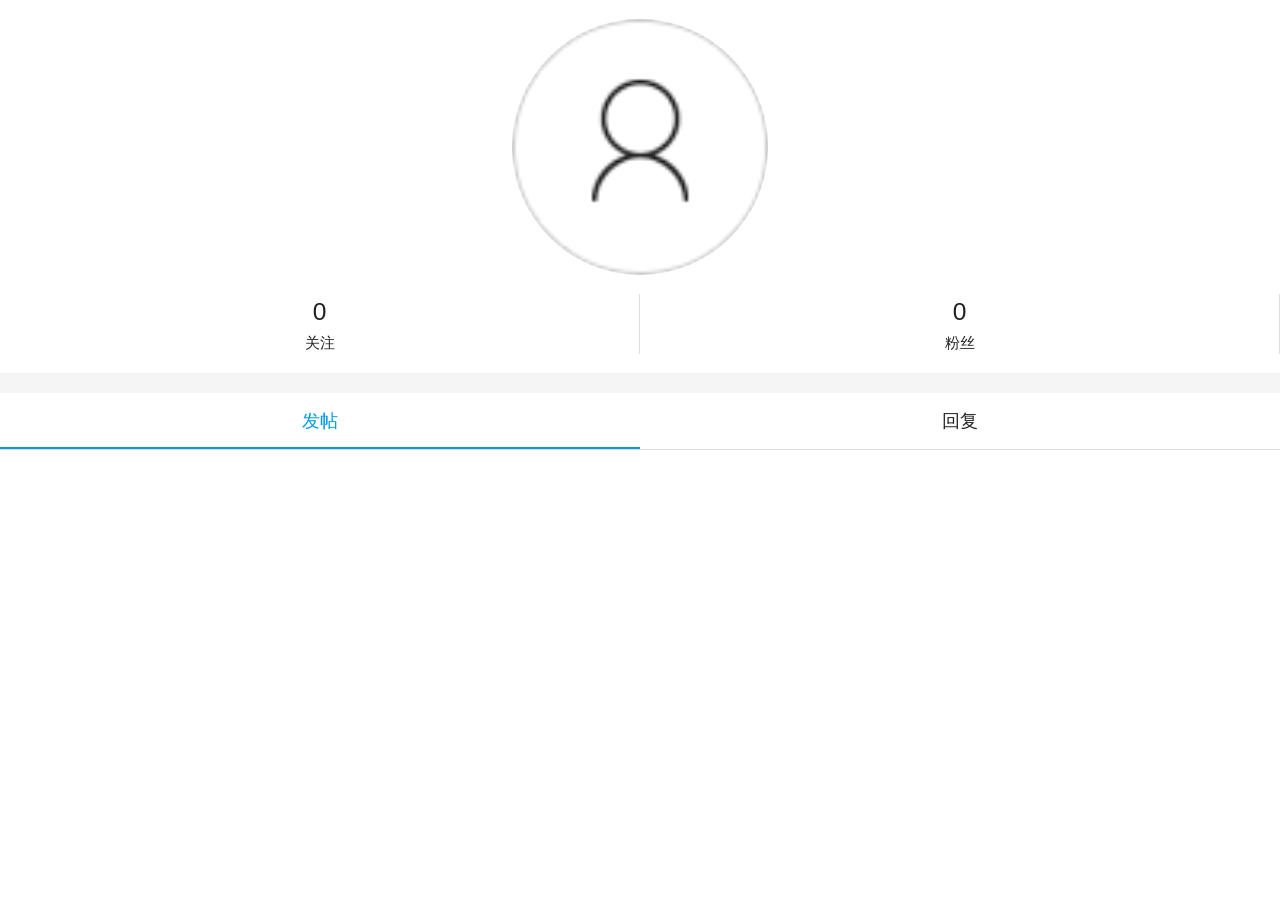
<file: Widget/html/frm_homepage.html>
<!DOCTYPE HTML>
<html>
<head>
    <meta charset="utf-8">
    <meta name="viewport" content="maximum-scale=1.0,minimum-scale=1.0,user-scalable=0,width=device-width,initial-scale=1.0"/>
    <meta name="format-detection" content="telephone=no,email=no,date=no,address=no">
    <title>个人主页</title>
    <link rel="stylesheet" type="text/css" href="../css/api.css" />
    <link rel="stylesheet" type="text/css" href="../css/aui.css" />
    <style type="text/css">
        .user-info {
            background-color: #ffffff;
            padding: 0.75rem 0;
        }
        img.avatar {
            display: block;
            margin: 0 auto;
            width: 20%;
        }
        .aui-list .aui-list-header {
            background-color: #ffffff;
            line-height: 1.2rem;
        }
        .aui-list .aui-list-item {
            background-color: #f8f6ef;
        }
    </style>
</head>
<script type="text/javascript" src="../script/TouchSlide.1.1.js" ></script>
<body>

    <section class="aui-content user-info aui-text-center aui-margin-b-15">
        <img src="../image/user_weiboimage_board@2x.png" class="avatar aui-img-round" id="avatar">
        <h2 class="aui-margin-t-15" id="username"></h2>
        <div class="aui-row aui-margin-t-15 aui-hide" id="otherUser">
            <div class="aui-btn aui-btn-info" id="follow" style="width:25%;" onclick="follow()">关注</div>
            <div class="aui-btn aui-btn-danger aui-hide" id="disfollow" style="width:25%;" onclick="disfollow()">取消关注</div>
            <div class="aui-btn aui-btn-info" style="width:25%;" onclick="openChatWin()">私信</div>
        </div>
        <div class="aui-row aui-margin-t-15 aui-hide" id="currentUser">
            <div class="aui-btn aui-btn-info" style="width:50%;" onclick="openInfo()">编辑个人资料</div>
        </div>
        <div class="aui-row aui-margin-t-15">
            <div class="aui-col-xs-6 aui-border-r">
                <big class="aui-text-default">0</big>
                <div class="aui-gird-lable aui-font-size-12">关注</div>
            </div>
            <div class="aui-col-xs-6 aui-border-r">
                <big class="aui-text-default">0</big>
                <div class="aui-gird-lable aui-font-size-12">粉丝</div>
            </div>
        </div>
    </section>

    <div class="aui-content" id="touchSlide">
        <div class="aui-tab">
            <div class="aui-tab-item aui-active">发帖</div>
            <div class="aui-tab-item">回复</div>
        </div>
        <div class="bd" id="tabBox-bd">
            <ul>
                <!--发帖-->
                <li class="aui-content">
                    <ul class="aui-list aui-media-list" id="postList">
                    </ul>
                </li>
                <!--回复-->
                <li class="aui-content">
                    <ul class="aui-list aui-media-list" id="commentList">
                    </ul>
                </li>
            </ul>
        </div>
    </div>

    <div class="pageState aui-hide"></div>

</body>
<script type="text/javascript" src="../script/api.js" ></script>
<script type="text/javascript" src="../script/APICloud-rest-SHA1.js" ></script>
<script type="text/javascript" src="../script/remotedb.js" ></script>
<script type="text/javascript" src="../script/zepto.min.js" ></script>
<script type="text/javascript">
			TouchSlide({
                slideCell:"#touchSlide",
                titCell : ".aui-tab .aui-tab-item",
                mainCell : ".bd ul",
                pageStateCell : ".pageState",
                endFun : function(i){
                    /*if(LoadedPageFlag[i] == true){//高度自适应
                        var touchSlide = document.getElementById('touchSlide');
                        var pageItems = $api.domAll('.aui-media-list');
                        touchSlide.style.height = (pageItems[i].offsetHeight - 25) + "px";
                        alert(touchSlide.style.height + ' ' + pageItems[0].offsetHeight + ' ' + pageItems[1].offsetHeight);
                    }*/
                    var tabs = $api.domAll('.aui-tab-item');
                    for(var index = 0 ; index < tabs.length ; index++){
                        if(index == i){
                            $api.addCls(tabs[index], 'aui-active');
                        }
                        else{
                            $api.removeCls(tabs[index], 'aui-active');
                        }
                    }
				}
			});
</script>
<script type="text/javascript">
    apiready = function () {
        cur_list_time = new Date().getTime();
        Init();
        getPosts();
        getComments();
    }

    var curUser, cur_list_time, client, curUserID, targetUserID ,targetUserAvatar, posterAvatars = {};
    var postListData = [];
    var commentListData = [];
    var postData;
    var curUserFollows, targetUserFans;
    var LoadedPageFlag = ['false', 'false'];

    function Init(){
        curUser = $api.getStorage('current user');
        client = new Resource('A6061114726582','F70FEF7F-7BB8-5B9C-EEB3-41D3963C3F0C');//JS-SDK的初始化
        if(api.pageParam.targetUser == curUser){//对登录用户
            $('#currentUser').removeClass('aui-hide');
            $('#otherUser').addClass('aui-hide');
        }
        else{//对非登录用户
            client.batch([//获取当前用户和目标用户的id和关注、粉丝数组
                {
                    "method" : "GET",
                    "path" : 'https://d.apicloud.com/mcm/api/user' + '?filter={"where":' + JSON.stringify({"username":curUser}) + ',"skip":0,"limit":1}'
                },
                {
                    "method" : "GET",
                    "path" : 'https://d.apicloud.com/mcm/api/user' + '?filter={"where":' + JSON.stringify({"username":api.pageParam.targetUser}) + ',"skip":0,"limit":1}'
                }
            ],function(ret, err){
                if(ret){
                    curUserID = ret[0][0].id;
                    targetUserID = ret[1][0].id;
                    targetUserAvatar = ret[1][0].avatar.url;
                    curUserFollows = ret[0][0].follows;
                    targetUserFans = ret[1][0].fans;
                    targetUserFans.forEach(function(currentValue,index){//判断是否是粉丝
                        if(currentValue.username == curUser){
                            $api.addCls($api.dom('#follow'),'aui-hide');
                            $api.removeCls($api.dom('#disfollow'),'aui-hide');
                        }
                    });
                    $api.removeCls($api.dom('#otherUser'),'aui-hide');
                }
                else{
                    alert(JSON.stringify(err));
                }
            });
        }
        document.getElementById('username').innerHTML = api.pageParam.targetUser;
        if("userAvatar" in api.pageParam){
            document.getElementById("avatar").src = api.pageParam.userAvatar;
        }
        else{
            fnGet('user',{"username":api.pageParam.targetUser},0,5
	            ,function(ret,err){
	                if(ret){
	                    var body = ret.body[0];
	                    document.getElementById('avatar').src = body.avatar.url;
	                }
	                else{
	                    alert(JSON.stringify(err));
	                }
	            });
        }
    }

    function getPosts(){
        var query = api.require('query');
        var model = api.require('model');

        query.createQuery(function(ret,err){
        	if(ret && ret.qid){
                var qid = ret.qid;

                query.whereLessThanOrEqual({//用cur_list_time记录现在加载出来的时间最早的帖，保证不重复加载相同的帖子
                    qid : qid,
                    value : cur_list_time,
                    column : 'time'
                });

                query.limit({
                    qid : qid,
                    value : 20
                });

                query.desc({
                    qid : qid,
                    column : 'time'
                });

                query.whereEqual({
                    qid : qid,
                    value : api.pageParam.targetUser,
                    column : 'poster'
                });

                model.findAll({
                    class: 'Forum',
                    qid: qid
                },function(ret,err){
                    if(ret.length != 0){
                        postData = ret;
                        pushData();
                    }
                });
            }
        });
    }

    function pushData(){
        var requestsBatch = [];
        var posters = [];
        for(var i = 0; i < postData.length; i++){//把不同的用户请求塞进requestsBatch
            if($.inArray(postData[i].poster,posters) == -1){
                posters.push(postData[i].poster);
                requestsBatch.push({
                        "method" : "GET",
                        "path" : 'https://d.apicloud.com/mcm/api/user' + '?filter={"where":' + JSON.stringify({"username":postData[i].poster}) + ',"skip":0,"limit":1}'
                    });
            }
        }
        client.batch(requestsBatch,function(ret,err){//发起批量请求
            if(ret){
                for(var i = 0; i < ret.length; i++){//构成用户名-头像json对象
                    posterAvatars[ret[i][0].username] = ret[i][0].avatar.url;
                }
                for(var i = 0; i < postData.length; i++){//填满postListData
                    postListData.push({
                        images : postData[i].images,
                        title : postData[i].title,
                        poster : postData[i].poster,
                        date : new Date(postData[i].time).toLocaleString(),
                        id : postData[i].id,
                        content : postData[i].content,
                        avatar : posterAvatars[postData[i].poster]
                    });
                    cur_list_time = postData[i].time - 1;
                }
                openPostList();
            }
            else{
                alert(JSON.stringify(err));
            }
        });
    }

    function openPostList(){
        for(var i in postListData){
            var head = document.getElementById('postList');
            var el = document.createElement('li');
            $api.attr(el, 'class', 'aui-list-item');
            $api.attr(el, 'id', i);
            $api.attr(el, 'onclick', 'openPost( this.id )');

            var str = '<div class="aui-list-item-inner">';
                str += '<div class="aui-list-item-title aui-font-size-18">' + postListData[i].title + '</div>';//标题
                str += '<div class="aui-row aui-row-padded aui-margin-t-5">';
                    for(var j in postListData[i].images){
                        str += '<div class="aui-col-xs-4"><img src="' + postListData[i].images[j].url + '"/></div>';//内容中的图片
                    }
                str += '</div>';
            str += '</div>';
            str += '<div class="aui-info  aui-padded-t-0 aui-padded-r-15">';
                str += '<div class="aui-info-item aui-font-size-12">';
                    str += '<img src="' + postListData[i].avatar + '" style="width:1rem" class="aui-img-round" />';//用户头像
                    str += '<span class="aui-margin-l-5">' + postListData[i].poster + '</span>';//用户名
                str += '</div>';
                str += '<div class="aui-info-item aui-font-size-12">' + postListData[i].date + '</div>';//日期
            str += '</div>';

            var o = $api.html(el, str);
            head.appendChild(o);
        }
        LoadedPageFlag[0] = true;
    }

    function getComments(){
        var Model = client.Factory("Comments");
        Model.query({
          filter:{
            where:{
                "poster" : api.pageParam.targetUser
            },
            fileds : ["poster"],
            skip : 0,
            limit : 20
          }
        },function (ret,err) {
            if(ret){
                commentListData = ret;
                openComments();
            }
            else{
                alert(JSON.stringify(err));
            }
        });
    }

    function openComments(){
        for(var i in commentListData){
            var head = document.getElementById('commentList');
            var el = document.createElement('li');
            $api.attr(el, 'class', 'aui-list-item');
            $api.attr(el, 'id', i);

            var str = '<div class="aui-media-list-item-inner">';
                str += '<div class="aui-list-item-inner">';
                    str += '<div class="aui-list-item-text">';
                        str += '<div class="aui-list-item-title">' + commentListData[i].postTitle + '</div>';
                    str += '</div>';
                    str += '<div class="aui-list-item-text">';
                        str += commentListData[i].content;
                    str += '</div>';
                str += '</div>';
                str += '<div class="aui-info" style="padding-top:0">';
                    str += '<div class="aui-info-item">';
                        var date = new Date(commentListData[i].createdAt);
                        str += date.toLocaleString();
                    str += '</div>';
                str += '</div>';

            var o = $api.html(el, str);
            head.appendChild(o);
        }
        LoadedPageFlag[1] = true;
    }

    function follow(){
        curUserFollows.push({
            username : api.pageParam.targetUser,
            id : targetUserID
        });
        targetUserFans.push({
            username : curUser,
            id : curUserID
        });
        client.batch([
            {
                "method" : "PUT",
                "path" : 'https://d.apicloud.com/mcm/api/user' + '/' + curUserID,
                "body" : {
                    "follows" : curUserFollows
                }
            },
            {
                "method" : "PUT",
                "path" : 'https://d.apicloud.com/mcm/api/user' + '/' + targetUserID,
                "body" : {
                    "fans" : targetUserFans
                }
            }
        ],function(ret, err){
            if(err){
                alert(JSON.stringify(err));
            }
            else{
                $api.addCls($api.dom('#follow'), 'aui-hide');
                $api.removeCls($api.dom('#disfollow'),'aui-hide');
            }
        });
    }

    function disfollow(){
        var tempFollows = [];
        var tempFans = [];
        curUserFollows.forEach(function(currentValue,index){
            if(currentValue.username != api.pageParam.targetUser){
                tempFollows.push(currentValue);
            }
        });
        targetUserFans.forEach(function(currentValue,index){
            if(currentValue.username != curUser){
                tempFans.push(currentValue);
            }
        });
        curUserFollows = tempFollows;
        targetUserFans = tempFans;
        client.batch([
            {
                "method" : "PUT",
                "path" : 'https://d.apicloud.com/mcm/api/user' + '/' + curUserID,
                "body" : {
                    "follows" : curUserFollows
                }
            },
            {
                "method" : "PUT",
                "path" : 'https://d.apicloud.com/mcm/api/user' + '/' + targetUserID,
                "body" : {
                    "fans" : targetUserFans
                }
            }
        ],function(ret, err){
            if(err){
                alert(JSON.stringify(err));
            }
            else{
                $api.removeCls($api.dom('#follow'), 'aui-hide');
                $api.addCls($api.dom('#disfollow'),'aui-hide');
            }
        });
    }

    function openChatWin(){
        api.openWin({
            name: 'win_chat',
            url: './win_chat.html',
            pageParam: {
                targetUser : api.pageParam.targetUser,
                targetUserID : targetUserID,
                targetUserAvatar : targetUserAvatar
            }
        });

    }

    function openPost( id ){
        api.openWin({
            name: 'win_post',
            url: './win_post.html',
            pageParam: {
                content : postListData[id].content,
                postTime : postListData[id].date,
                poster : postListData[id].poster,
                postTitle : postListData[id].title,
                postID : postListData[id].id
            }
        });
    }

    function openInfo(){
        api.openWin({
            name: 'my_info',
            url: './my_info.html',
            pageParam: {
                targetUser : curUser
            }
        });
    }
</script>
</html>
</file>
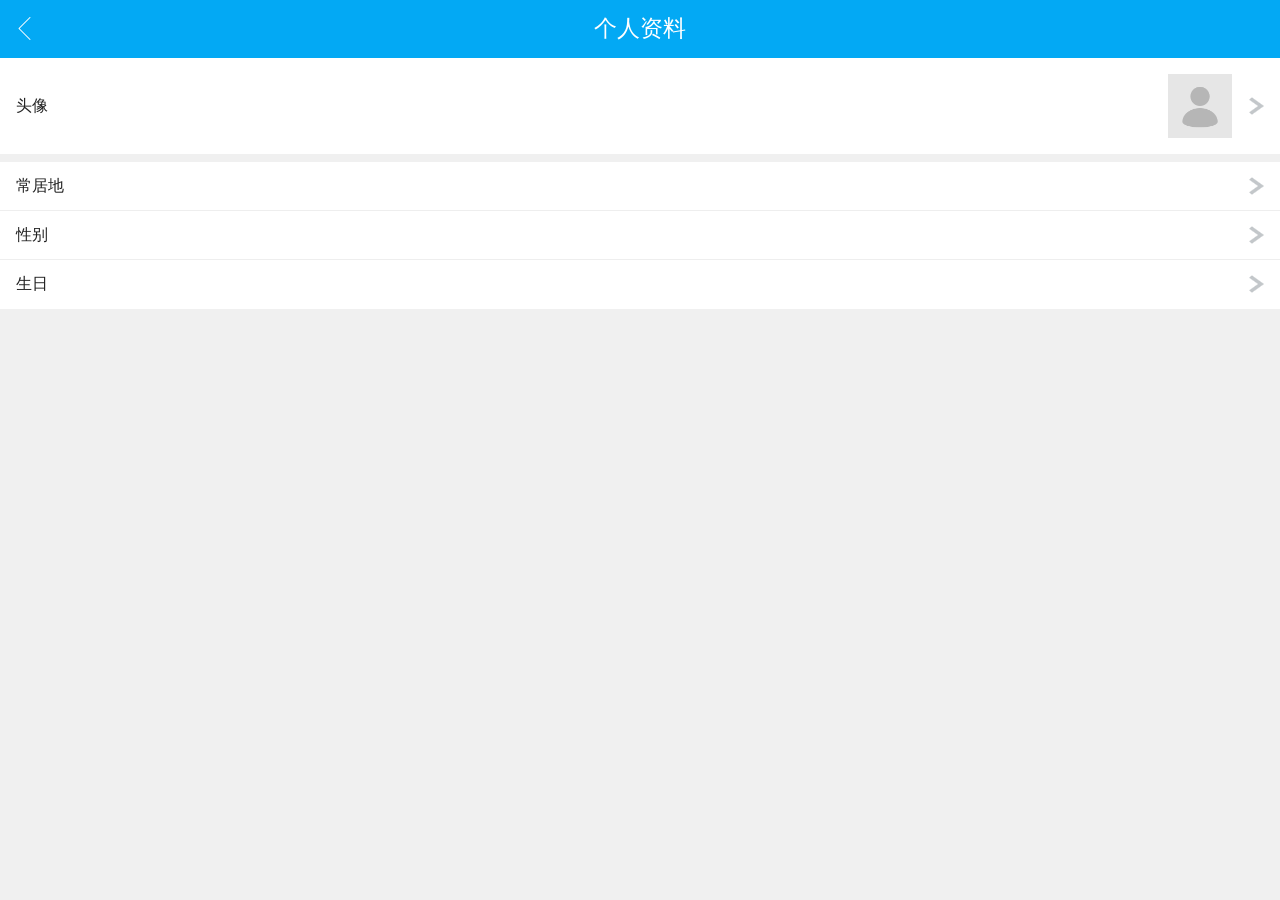
<file: Widget/html/my_info.html>
<!doctype html>
<html>

    <head>
        <meta charset="utf-8">
        <meta name="viewport" content="maximum-scale=1.0,minimum-scale=1.0,user-scalable=0,width=device-width,initial-scale=1.0" />
        <title>个人资料</title>
        <link rel="stylesheet" type="text/css" href="../css/api.css" />
        <link rel="stylesheet" type="text/css" href="../css/aui.css" />
        <link rel="stylesheet" type="text/css" href="../css/common.css" />
        <style>
            html,
            body {
                height: 100%;
                background: #f0f0f0;
            }

            .section {
                position: relative;
                height: auto;
                margin-top: 8px;
                overflow: hidden;
                background-color: #fff;
            }

            .row {
                position: relative;
                top: -1px;
                box-sizing: borderbox;
                height: 49px;
                border-top: 1px solid #eee;
            }

            .title {
                position: relative;
                width: 100%;
                height: 48px;
                box-sizing: border-box;
                padding-left: 16px;
                padding-right: 48px;
                font-size: 16px;
                text-align: left;
                line-height: 48px;
            }

            .value {
                position: absolute;
                top: 0;
                right: 48px;
                height: 48px;
                font-size: 14px;
                text-align: right;
                line-height: 48px;
                color: #888;
            }

            .arrow {
                position: absolute;
                top: 14px;
                right: 16px;
                width: 16px;
                height: 20px;
                background-size: 16px 20px;
                background-repeat: no-repeat;
                background-position: center 0;
                background-image: url(../image/cm2_list_icn_arr.png);
            }

            .avatar {
                margin-top: 0;
            }

            .avatar .row {
                height: 96px;
            }

            .avatar .title {
                top: 24px;
                padding-right: 112px;
            }

            .avatar .picture {
                position: absolute;
                top: 16px;
                right: 48px;
                width: 64px;
                height: 64px;
                background-size: 64px 64px;
                background-repeat: no-repeat;
                background-position: center 0;
                background-image: url(../image/user_center_default_avatar.png);
            }

            .avatar .arrow {
                top: 38px;
            }

            .active {
                -webkit-opacity: 0.7;
                opacity: 0.7;
            }

            .logout {
                width: 100%;
                background: #f0f0f0;
                position: absolute;
                left: 0px;
                bottom: 10px;
            }

            .btn {
                margin: 3px 10px;
                background: #ff6836;
                height: 40px;
                line-height: 40px;
                text-align: center;
                font-size: 20px;
                margin-top: 20px;
                border-radius: 5px;
                color: #fff;
            }

            .highlight {
                opacity: 0.7;
            }

        </style>
    </head>

    <body>
        <header class="aui-bar aui-bar-nav">
        <a class="aui-pull-left aui-btn">
            <span class="aui-iconfont aui-icon-left" onclick="api.closeWin()"></span>
        </a>
        <div class="aui-title" id="toptitle">个人资料</div>
        </header>
        <div class="section avatar" id="avatarsection">
            <div class="row" tapmode="highlight" onclick="fnSetAvatar();">
                <div class="title">头像</div>
                <div id="avatar" class="picture"></div>
                <div class="arrow"></div>
            </div>
        </div>
        <div class="section profile" id="profilesection">
            <div class="row open-win" onclick="openCitylist()">
                <div class="title">
                    常居地
                </div>
                <div id="city" class="value"></div>
                <div class="arrow"></div>
            </div>
            <div class="row" tapmode="highlight" onclick="fnSetGender();">
                <div class="title">
                    性别
                </div>
                <div id="gender" class="value"></div>
                <div class="arrow"></div>
            </div>
            <div class="row" tapmode="highlight" onclick="fnSetBirthday();">
                <div class="title">
                    生日
                </div>
                <div id="birthday" class="value"></div>
                <div class="arrow"></div>
            </div>
        </div>
        <div class="hidden section avatar" id="otheravatarsection">
            <div class="row" tapmode="highlight" onclick="">
                <div class="title">头像</div>
                <div id="otheravatar" class="picture"></div>
            </div>
        </div>
        <div class="hidden section profile" id="otherprofilesection">
            <div class="row" >
                <div class="title">
                    常居地
                </div>
                <div id="othercity" class="value"></div>
            </div>
            <div class="row" tapmode="highlight" onclick="">
                <div class="title">
                    性别
                </div>
                <div id="othergender" class="value"></div>
            </div>
            <div class="row" tapmode="highlight" onclick="">
                <div class="title">
                    生日
                </div>
                <div id="otherbirthday" class="value"></div>
            </div>
        </div>
    </body>
    <script type="text/javascript" src="../script/api.js"></script>
    <script type="text/javascript" src="../script/SHA1.js"></script>
    <script type="text/javascript" src="../script/remotedb.js"></script>
    <script type="text/javascript" src="../script/zepto.min.js"></script>
    <script type="text/javascript" src="../script/APICloud-rest-SHA1.js"></script>
    <script type="text/javascript">
        apiready = function() {//打开该页面需要一个参数：targetUser
            $api.fixStatusBar( $api.dom('header') );
            checkUserId();
            fnInit();
        };

        var client;
        var avatar, city, gender, birthday;
        var curUser, userID, targetUser;

        function fnInit() {
            client = new Resource('A6061114726582','F70FEF7F-7BB8-5B9C-EEB3-41D3963C3F0C');//JS-SDK的初始化
            fnGet('user',{"username":targetUser},0,5
                ,function(ret,err){
                    if(ret){
                        var body = ret.body[0];
                        avatar = body.avatar.url;
                        city = body.city;
                        gender = body.gender;
                        birthday = body.birthday;
                        userID = body.id;
                        fnSetInfo();
                    }
                    else{
                        alert(JSON.stringify(err));
                    }
                });
        };

        function fnSetInfo() {
            if(avatar)
                document.getElementById("avatar").style.backgroundImage = 'url(' + avatar + ')';
            else
                document.getElementById("avatar").style.backgroundImage = 'url(../image/user_center_default_avatar.png)';

            document.getElementById("city").innerHTML = city || '未选择城市';
            document.getElementById("gender").innerHTML = gender || '未选择性别';
            document.getElementById("birthday").innerHTML = birthday || '未选择生日';

            if(avatar)
                document.getElementById("otheravatar").style.backgroundImage = 'url(' + avatar + ')';
            else
                document.getElementById("otheravatar").style.backgroundImage = 'url(../image/user_center_default_avatar.png)';

            document.getElementById("othercity").innerHTML = city || '未选择城市';
            document.getElementById("othergender").innerHTML = gender || '未选择性别';
            document.getElementById("otherbirthday").innerHTML = birthday || '未选择生日';
        };

        function fnSetBirthday() {
            api.openPicker({
                type: 'date',
                date: birthday.innertHTML,
                title: '日期'
            }, function(ret, err) {
                birthday = ret.year + '-' + ret.month + '-' + ret.day;
                fnPost('user',userID,{'values':{'birthday':birthday}},true,
                    function(ret,err){
                        if(err){
                            alert(JSON.stringify(err));
                        }
                    });
                fnSetInfo();
            });
        };

        function fnSetAvatar() {
            var File = client.Factory("file");
            api.actionSheet({
                cancelTitle: '取消',
                buttons: ['拍照', '打开相册']
            }, function(ret, err) {
                if (ret.buttonIndex == 3) {
                    return;
                }

                var sourceType = (ret.buttonIndex == 1) ? 'camera' : 'album';

                api.getPicture({
                    sourceType: sourceType,
                    allowEdit: true,
                    quality: 50,
                    targetWidth: 100,
                    targetHeight: 100
                }, function(ret, err) {
                    if (ret && ret.data) {
                        avatar = ret.data;
                        File.save({//上传头像到file表中
                            file : {
                                isFile : true,
                                path : avatar,
                                values : {
                                    filename : curUser + '_avatar'
                                }
                            }
                        },function(ret,err){
                            fnPost('user',userID,{//根据头像的各个信息更新user表中的avatar段
                                    'values':{
                                        'avatar':{
                                            'id':ret.id,
                                            'url':ret.url,
                                            'name':ret.name
                                        }
                                    }
                                },true,
                                function(ret,err){
                                    if(err){
                                        alert(JSON.stringify(err));
                                    }
                                });
                            $api.setStorage('current user avatar', ret.url);
                        });
                        fnSetInfo();
                    }
                });
            });
        };

        function openCitylist(){
            api.openWin({
                name: 'citylist',
                url: './citylist.html',
                pageParam: {
                    username : curUser,
                    userID : userID
                }
            });
        }

        function fnSetGender() {
            var buttons = ['男', '女'];
            api.actionSheet({
                title: '请选择',
                cancelTitle: '取消',
                buttons: buttons
            }, function(ret, err) {
                if (3 == ret.buttonIndex) {
                    return;
                }
                gender = buttons[ret.buttonIndex - 1];
                fnPost('user',userID,{'values':{'gender':gender}},true,
                    function(ret,err){
                        if(err){
                            alert(JSON.stringify(err));
                        }
                    });
                fnSetInfo();
            });
        };

        function checkUserId(){
            curUser = $api.getStorage('current user');
            targetUser = api.pageParam.targetUser;
            if(curUser != targetUser){
                $('#avatarsection').addClass('hidden');
                $('#profilesection').addClass('hidden');
                $('#otheravatarsection').removeClass('hidden');
                $('#otherprofilesection').removeClass('hidden');
            }
        }

    </script>

</html>
</file>
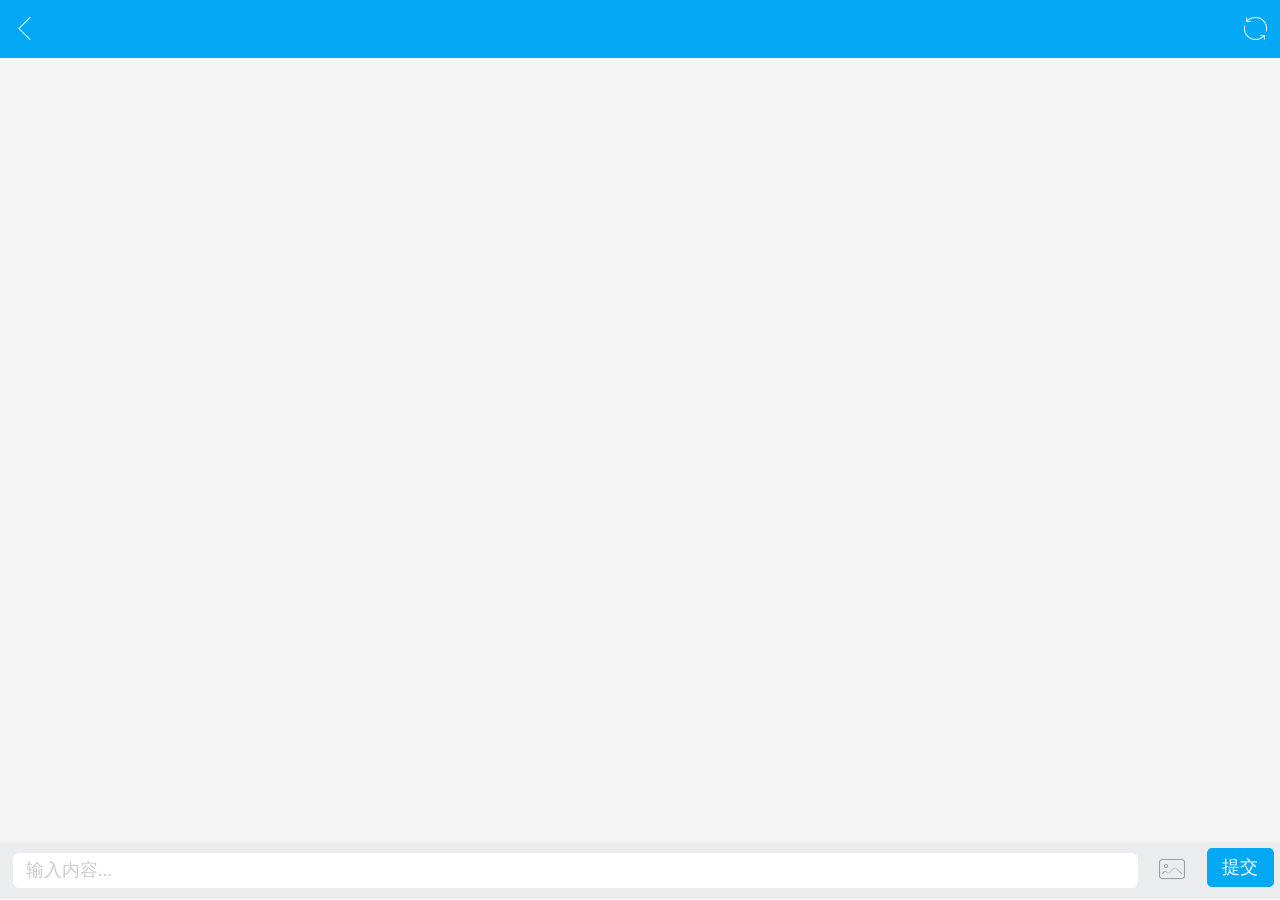
<file: Widget/html/win_chat.html>
<!DOCTYPE HTML>
<html>
<head>
    <meta charset="utf-8">
    <meta name="viewport" content="maximum-scale=1.0,minimum-scale=1.0,user-scalable=0,width=device-width,initial-scale=1.0"/>
    <meta name="format-detection" content="telephone=no,email=no,date=no,address=no">
    <title>聊天窗口</title>
    <link rel="stylesheet" type="text/css" href="../css/aui.css" />
    <style type="text/css">

    </style>
</head>

<body>
    <header class="aui-bar aui-bar-nav">
        <a class="aui-pull-left aui-btn">
            <span class="aui-iconfont aui-icon-left" onclick="api.closeWin()"></span>
        </a>
        <div class="aui-title" id="toptitle"></div>
        <a class="aui-pull-right aui-btn">
            <span class="aui-iconfont aui-icon-refresh" onclick="Refresh()"></span>
        </a>
    </header>

    <footer class="aui-bar aui-bar-tab">
        <div class="aui-searchbar">
            <div class="aui-searchbar-input aui-border-radius">
                <input type="text" placeholder="输入内容..." id="inputLetter">
            </div>
            <div class="aui-bar-tab-item aui-padded-b-5 aui-padded-r-5" tapmode="aui-active" style="width: 2.2rem;" onclick="sendPicture()">
                <index class="aui-iconfont aui-icon-image"></index>
            </div>
            <div class="aui-bar-tab-item aui-padded-b-5 aui-padded-r-5" tapmode style="width: 2.2rem;background-color: #ebeced;" onclick="sendContent()">
                <div class="aui-btn aui-btn-info">提交</div>
            </div>
        </div>
    </footer>
</body>
<script type="text/javascript" src="../script/api.js" ></script>
<script type="text/javascript" src="../script/APICloud-rest-SHA1.js" ></script>
<script type="text/javascript" src="../script/remotedb.js" ></script>
<script type="text/javascript" src="../script/zepto.min.js" ></script>
<script type="text/javascript">
    apiready = function () {
        $api.fixStatusBar($api.dom('header'));
        api.openFrame({
            name: 'frm_chat',
            url: './frm_chat.html',
            rect: {
                x: 0,
                y: $api.dom('header').offsetHeight,
                w: api.winWidth,
                h: api.winHeight - $api.dom('header').offsetHeight - $api.dom('footer').offsetHeight
            },
            pageParam: api.pageParam,
            bgColor: 'rgba(0,0,0,0)',
            vScrollBarEnabled: true,
            hScrollBarEnabled: true
        });
        $api.dom('#toptitle').innerHTML = api.pageParam.targetUser;
    }

    function sendPicture(){
        api.execScript({
            frameName: 'frm_chat',
            script: 'sendPicture();'
        });
    }

    function sendContent(){
        var content = $api.dom('#inputLetter').value;
        $api.dom('#inputLetter').value = '';
        api.execScript({
            frameName: 'frm_chat',
            script: 'addLetter("' + content + '");'
        });
    }

    function Refresh(){
        api.execScript({
            frameName: 'frm_chat',
            script: 'Refresh();'
        });
    }
</script>
</html>
</file>
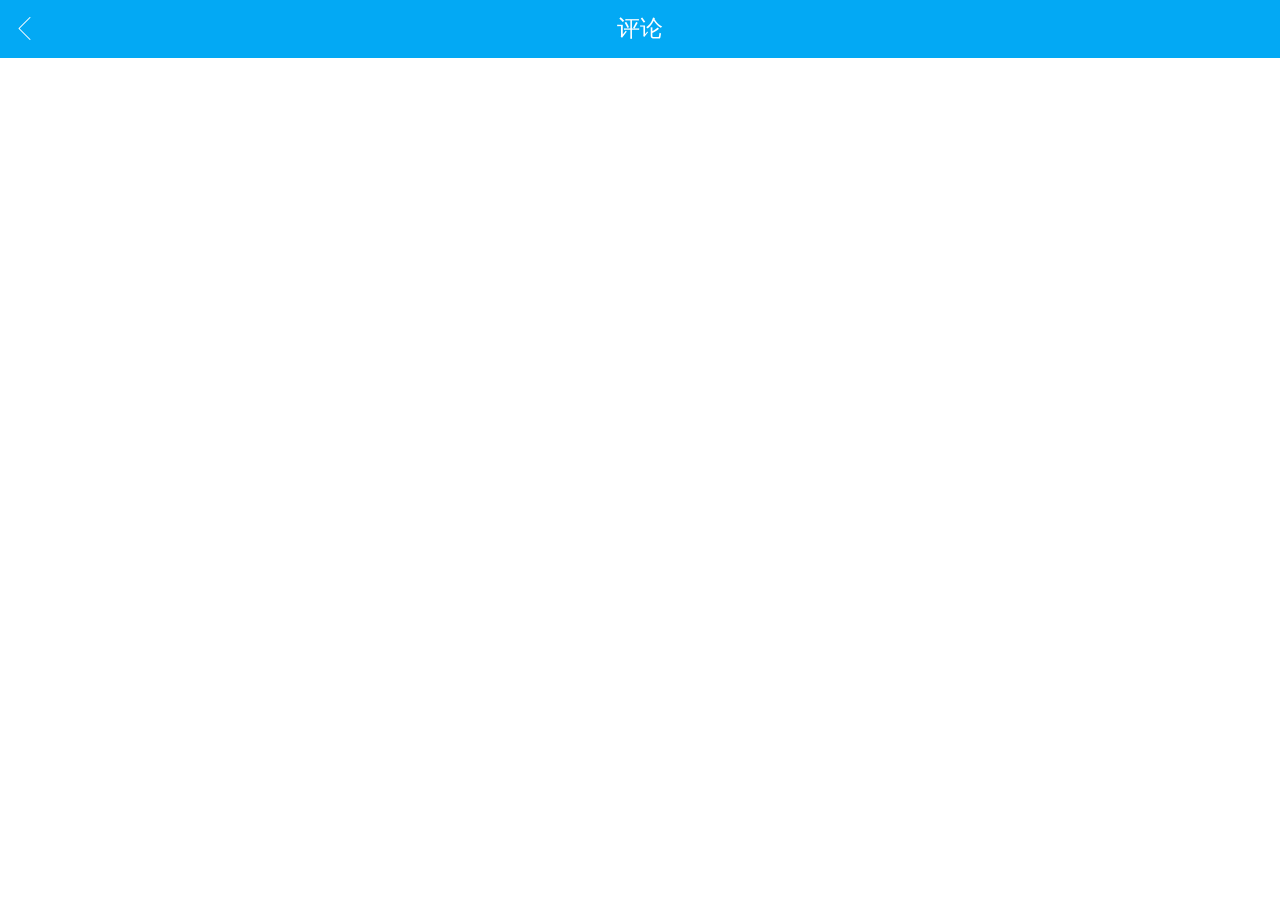
<file: Widget/html/win_comment.html>
<!doctype html>
<html>
<head>
    <meta charset="utf-8">
    <meta name="viewport" content="maximum-scale=1.0,minimum-scale=1.0,user-scalable=0,width=device-width,initial-scale=1.0"/>
    <title>评论</title>
    <link rel="stylesheet" type="text/css" href="../css/api.css"/>
    <link rel="stylesheet" type="text/css" href="../css/aui.css"/>
    <style>
        body {

        }

    </style>
</head>

<body>
    <header class="aui-bar aui-bar-nav">
        <a class="aui-pull-left aui-btn" onclick="api.closeWin()">
            <span class="aui-iconfont aui-icon-left"></span>
        </a>
        <div class="aui-title">评论</div>
    </header>

<script type="text/javascript" src="../script/api.js"></script>
<script>
    apiready=function(){
        $api.fixStatusBar($api.dom( "header" ));
        api.openFrame({
            name: 'frm_comment',
            url: './frm_comment.html',
            rect: {
                x: 0,
                y: $api.dom('header').offsetHeight,
                w: api.winWidth,
                h: api.winHeight - $api.dom('header').offsetHeight
            },
            pageParam: api.pageParam,
            vScrollBarEnabled: true,
        });

    }

</script>
</body>
</html>
</file>
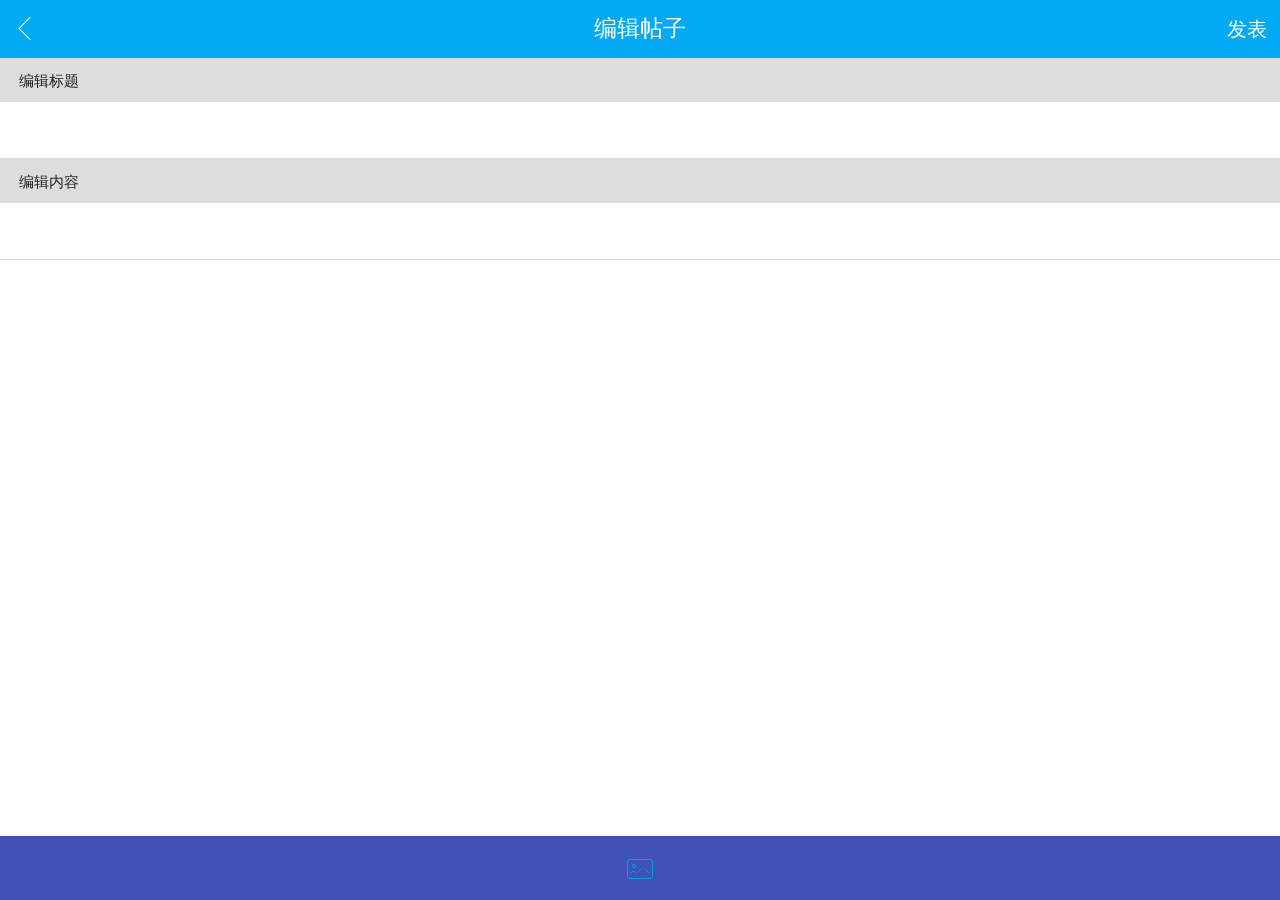
<file: Widget/html/win_edit.html>
<!DOCTYPE html>
<html>
        <head>
                <meta charset="utf-8">
                <meta name="viewport" content="maximum-scale=1.0,minimum-scale=1.0,user-scalable=0,width=device-width,initial-scale=1.0"/>
                <meta name="format-detection" content="telephone=no,email=no,date=no,address=no">
                <title>title</title>
                <link rel="stylesheet" type="text/css" href="../css/api.css"/>
                <link rel="stylesheet" type="text/css" href="../css/aui.css" />
                <style>
                        body {
                        }
                </style>
        </head>
        <body>
            <header class="aui-bar aui-bar-nav">
                <a class="aui-pull-left aui-btn">
                    <span class="aui-iconfont aui-icon-left" onclick="api.closeWin()"></span>
                </a>
                <div class="aui-title" id="title">编辑帖子</div>
                <a class="aui-pull-right aui-btn" onclick="postToForum()">发表</a>
            </header>

            <div class="aui-content aui-margin-b-15">
                <ul class="aui-list aui-form-list">
                    <li class="aui-list-header">编辑标题</li>
                    <li class="aui-list-item">
                        <div class="aui-list-item-inner">
                            <div class="aui-list-item-input">
                                <input type="text" id="titleInputer">
                            </div>
                        </div>
                    </li>
                    <li class="aui-list-header">编辑内容</li>
                    <li class="aui-list-item">
                        <div class="aui-list-item-inner">
                            <div id="bcontent" class="aui-list-item-input" contentEditable="true"></div>
                        </div>
                    </li>
                </ul>
            </div>

            <footer class="aui-bar aui-bar-tab aui-bg-indigo" id="footer">
                <div class="aui-bar-tab-item aui-active" tapmode onclick="getimg()">
                    <i class="aui-iconfont aui-icon-image"></i>
                </div>
            </footer>
        </body>
        <script type="text/javascript" src="../script/api.js"></script>
        <script type="text/javascript" src="../script/APICloud-rest-SHA1.js"></script>
        <script type="text/javascript" src="../script/remotedb.js"></script>
        <script type="text/javascript">
                apiready = function() {
                    $api.fixStatusBar( $api.dom('header') );
                    checkLogin();
                };

                var curUser, userID;

                //=======选择图片===============
                function getimg() {
                        api.confirm({
                                title : "图片选取",
                                msg : "您想要从哪里选取照片？",
                                buttons : ["拍照", "相册", "取消"]
                        }, function(ret, err) {
                                if (3 == ret.buttonIndex) {
                                        return;
                                }
                                var sourceType = "album";
                                if (1 == ret.buttonIndex) {
                                        sourceType = "camera";
                                }
                                api.getPicture({
                                        sourceType : sourceType,
                                        encodingType : "jpg",
                                        mediaValue : "pic",
                                }, function(ret, err) {
                                        if (ret) {
                                            show_img(ret.data);
                                        }
                                });
                        });
                }

                //====图文模板解释==========
                var idx = 0;
                //============
                function show_img(bimg, idx) {
                        var s = bimg;
                        if (!s) {
                                return false;
                        }
                        var h = s.substr(s.lastIndexOf(".") + 1, 3);//h:后缀名
                        if (h == "gif" || h == "jpg" || h == "png") {
                                var txt = document.getElementById("bcontent");
                                var a = document.createElement("li");
                                //========定义DIV样式（数组）========
                                //$api.attr(a, 'id', 'imglist');
                                $api.attr(a, 'class', 'aui-show aui-content');
                                var str = '<img class="uimg aui-margin-b-10" src="' + s + '"><br>';
                                //========输出HTML代码=======
                                var o = $api.html(a, str);
                                //alert(o);
                                txt.appendChild(o);
                                idx++;
                        } else {
                                alert("请选择正确的图片格式~")
                        };
                        //scrollToEnd();
                }

                function checkLogin(){
                    curUser = $api.getStorage('current user');
                    if(!curUser){
                        alert('请登录！');
                        api.closeWin();
                    }
                    else{
                        userID = $api.getStorage('current user id');
                    }
                }

                var localImages;
                var uploadedImages = [];
                var client;

                function postToForum(){
                    api.showProgress({
                        style: 'default',
                        animationType: 'fade',
                        title: '发表帖子中...',
                        text: '先喝杯茶...',
                        modal: false
                    });
                    client = new Resource('A6061114726582','F70FEF7F-7BB8-5B9C-EEB3-41D3963C3F0C');//JS-SDK的初始化
                    localImages = $api.domAll('.uimg');
                    uploadImages(0);
                }

                function uploadImages( index ){
                    if(index == localImages.length){
                        Post();
                    }
                    else{
                        var File = client.Factory('file');
                        File.save({
                            file : {
                                isFile : true,
                                path : localImages[index].src,
                                values : {
                                    filename : curUser + '_ForumImage'
                                }
                            }
                        },function(ret,err){
                            uploadedImages.push({
                                id : ret.id,
                                url : ret.url,
                                name : ret.name
                            });
                            uploadImages(index + 1);
                        });
                    }
                }

                function Post(){
                    for(var index = 0; index < localImages.length; index++){
                        localImages[index].src = uploadedImages[index].url;
                    }
                    var txt = $api.dom('#bcontent');
                    var content = txt.innerHTML;
                    var Model = client.Factory("user");
                    Model.save({
                        "_id" : userID,
                        "_relation" : "myPosts"
                    },{
                        'content' : content,
                        'poster' : curUser,
                        'title' : $api.dom('#titleInputer').value,
                        'time' : new Date().getTime(),
                        'images' : uploadedImages
                    },function(ret,err){
                        api.hideProgress();
                        if(err){
                            alert(JSON.stringify(err));
                        }
                        api.closeWin();
                    });
                }
        </script>
</html>
</file>
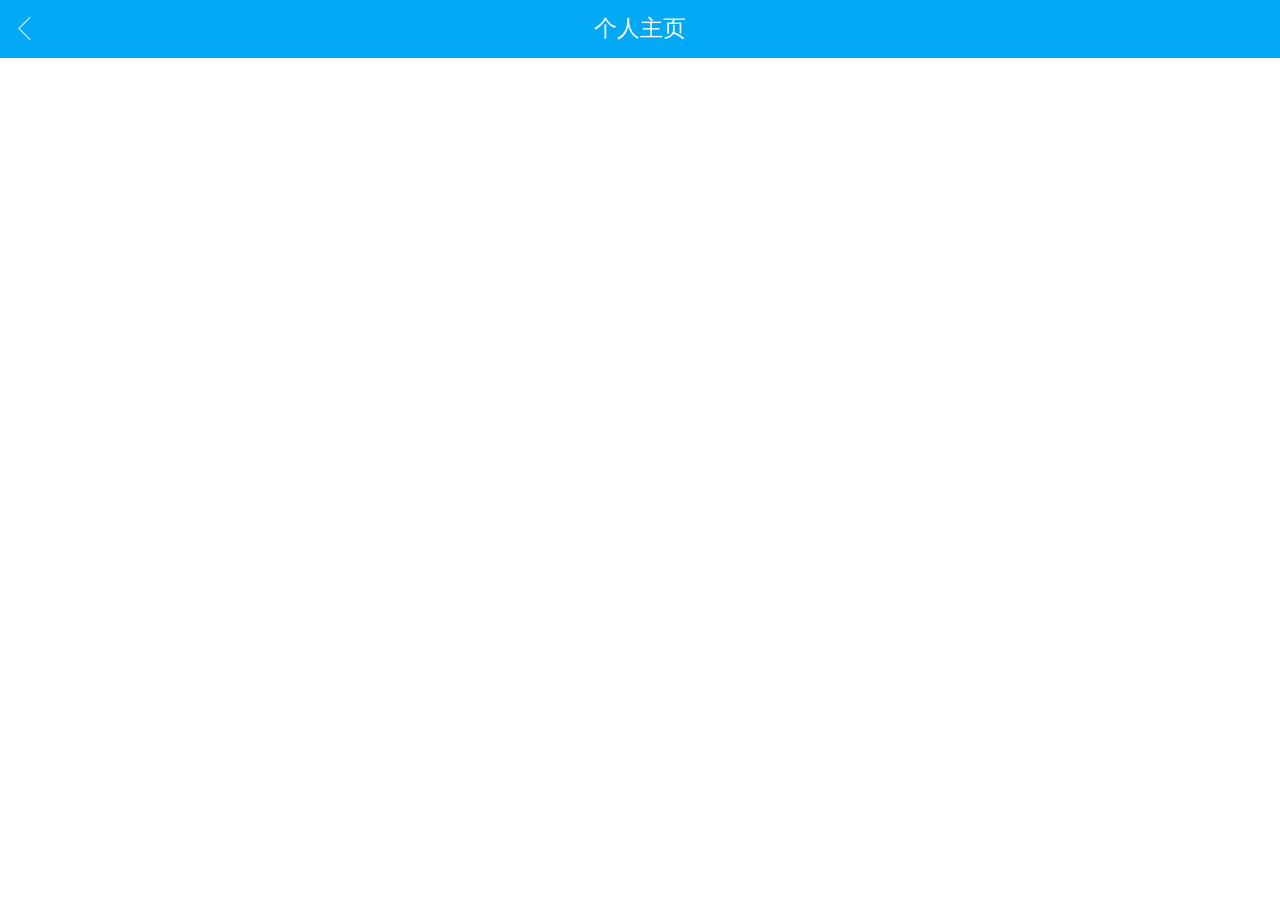
<file: Widget/html/win_homepage.html>
<!DOCTYPE HTML>
<html>
<head>
    <meta charset="utf-8">
    <meta name="viewport" content="maximum-scale=1.0,minimum-scale=1.0,user-scalable=0,width=device-width,initial-scale=1.0"/>
    <meta name="format-detection" content="telephone=no,email=no,date=no,address=no">
    <title>个人主页</title>
    <link rel="stylesheet" type="text/css" href="../css/api.css" />
    <link rel="stylesheet" type="text/css" href="../css/aui.css" />
    <style type="text/css">

    </style>
</head>
<script type="text/javascript" src="../script/TouchSlide.1.1.js" ></script>
<body>
    <header class="aui-bar aui-bar-nav">
        <a class="aui-pull-left aui-btn">
            <span class="aui-iconfont aui-icon-left" onclick="api.closeWin()"></span>
        </a>
        <div class="aui-title" id="toptitle">个人主页</div>
    </header>

</body>
<script type="text/javascript" src="../script/api.js" ></script>
<script type="text/javascript" src="../script/APICloud-rest-SHA1.js" ></script>
<script type="text/javascript" src="../script/remotedb.js" ></script>
<script type="text/javascript" src="../script/zepto.min.js" ></script>
<script type="text/javascript">
    apiready = function () {
        $api.fixStatusBar($api.dom('header'));
        api.openFrame({
            name: 'frm_homepage',
            url: './frm_homepage.html',
            rect: {
                x: 0,
                y: $api.dom('header').offsetHeight,
                w: api.winWidth,
                h: api.winHeight - $api.dom('header').offsetHeight
            },
            pageParam: api.pageParam,
            bgColor: 'rgba(0,0,0,0)',
            vScrollBarEnabled: true,
            hScrollBarEnabled: true
        });

    }
</script>
</html>
</file>
<file: Widget/css/api.css>
html{
	font-family: sans-serif;
}
html,body,header,section,footer,div,ul,ol,li,img,a,span,em,del,legend,center,strong,var,fieldset,form,label,dl,dt,dd,cite,input,hr,time,mark,code,figcaption,figure,textarea,h1,h2,h3,h4,h5,h6,p{
	margin:0;
	border:0;
	padding:0;
	font-style:normal;
}
html,body {
	-webkit-touch-callout:none;
	-webkit-text-size-adjust:none;
	-webkit-tap-highlight-color:rgba(0, 0, 0, 0);
	-webkit-user-select:none;
	background-color: #fff;
}
nav,article,aside,details,main,header,footer,section,fieldset,figcaption,figure{
	display: block;
}
img,a,button,em,del,strong,var,label,cite,small,time,mark,code,textarea{
	display:inline-block;
}
header,section,footer {
	position:relative;
}
ol,ul{
	list-style:none;
}
input,button,textarea {
	border:0;
	margin:0;
	padding:0;
	font-size:1em;
	line-height:1em;
	/*-webkit-appearance:none;*/
	background-color:rgba(0, 0, 0, 0);
}
span{
	display:inline-block;
}
a:active, a:hover {
  outline: 0;
}
a, a:visited{
	text-decoration:none;
}

label, .wordWrap{
    word-wrap: break-word;
    word-break: break-all;
}
table {
  border-collapse: collapse;
  border-spacing: 0;
}
td,th {
  padding: 0;
}
.clearfix:after{
	content: ' ';
	display: block;
	clear: both;
	visibility:hidden;
	line-height: 0;
	height:0;
}
.loading_more{
	display: block;
	height: 1.5em;
	width: 100%;
}
.loading_more:before {
	display: inline-block; vertical-align: text-bottom;
	content: ' '; height: 16px; width: 16px; margin-right: 6px;
	background: url(../image/loading_more.gif) no-repeat center;
	-webkit-background-size: contain;
	background-size: contain;
} 
.loading_more:after {
	content: '加载更多';	
}
</file>
<file: Widget/css/common.css>
* {
    -webkit-tap-highlight-color: rgba(255, 255, 255, 0) !important;
    -webkit-focus-ring-color: rgba(255, 255, 255, 0) !important;
    outline: none !important;
}
html, body {
    height: 100%;
    min-width: 320px;
}

body {
    font-size: 14px;
}

.hidden {
    display: none !important;
}

/*header*/

.city p, .searchWrap {
    display: -webkit-box;
    -webkit-box-pack: center;
    -webkit-box-align: center;
}

header {

}
.index-header{
    background-color: #DC3237;
    border-bottom: 1px solid #E5E5E5;
    -webkit-box-pack: center;
    -webkit-box-align: center;
}
.header {
    display: -webkit-box;
}
.title {
    -webkit-box-flex: 1;
}

.index-header .btn,.detail-header .btn{
    display: block;
    background-size: 30px;
    padding: 20px;
}
.header .btn{
    background-repeat: no-repeat;
    background-position: center;
}
.city {
    display: -webkit-box;
    border: 1px solid #D6D6D6;
    height: 30px;
    background-color: #FFFFFF;
    border-right: none;
}

.header div input {
    width: 90%;
    border-left: 1px solid #D6D6D6;
    height: 20px;
    margin-left: 5px;
    padding-left: 5px;
    line-height: 20px;
    border-radius: 0;
}



.searchWrap {
    height: 30px;
    border: 1px solid #D6D6D6;
    -webkit-box-flex: 1;
    -webkit-box-pack: start;
    border-left: none;
}

.header .menu {
    background-image: url("../image/top_navigation_menuicon@2x.png");
}
.header .user {
    background-image: url("../image/top_navigation_infoicon@2x.png");
}
.header .logo {
    background-size: 45px;
    background-image: url("../image/navbar_netease@2x.png");
}
.hidden-v{
    visibility: hidden;
}

/*header*/
/*毛玻璃效果*/
.filter {
    -webkit-filter: blur(10px);
    -moz-filter: blur(10px);
    -ms-filter: blur(10px);
    filter: blur(10px);
}
/*毛玻璃效果*/
</file>
<file: Widget/css/aui.css>
/*
 * =========================================================================
 * APIClud - AUI UI 框架    流浪男  QQ：343757327  http://www.auicss.com
 * Verson 2.1
 * =========================================================================
 */
 /*初始化类*/
@charset "UTF-8";
html{
	font-family: "Helvetica Neue", Helvetica, sans-serif;
	font-size: 20px;
}
html,body {
	-webkit-touch-callout:none;
	-webkit-text-size-adjust:none;
	-webkit-tap-highlight-color:rgba(0, 0, 0, 0);
	-webkit-user-select:none;
	width: 100%;
}
body {
	line-height: 1.5;
	font-size: 0.8rem;
	color: #212121;
	background-color: #f5f5f5;
	outline: 0;
}
html,body,header,section,footer,div,ul,ol,li,img,a,span,em,del,legend,center,strong,var,fieldset,form,label,dl,dt,dd,cite,input,hr,time,mark,code,figcaption,figure,textarea,h1,h2,h3,h4,h5,h6,p{
	margin:0;
	border:0;
	padding:0;
	font-style:normal;
}
* {
	-webkit-box-sizing: border-box;
	      	box-sizing: border-box;
	-webkit-user-select: none;
	-webkit-tap-highlight-color: transparent;
	outline: none;
}
@media only screen and (min-width: 400px) {
	html {
		font-size: 21.33333333px !important;
	}
}
@media only screen and (min-width: 414px) {
	html {
		font-size: 21px !important;
	}
}
@media only screen and (min-width: 480px) {
	html {
		font-size: 25.6px !important;
	}
}
ul, li {
	list-style: none;
}
p {
	font-size: 0.7rem;
	color: #757575;
}
a {
	color: #0062cc;
	text-decoration: none;
	background-color: transparent;
}
textarea {
	overflow: hidden;
	resize: none;
}
button {
	overflow: visible;
}
button,select {
	text-transform: none;
}
button,input,select,textarea {
	font: inherit;
	color: inherit;
}
/*自动隐藏文字*/
.aui-ellipsis-1 {
	overflow: hidden;
	white-space: nowrap;
	text-overflow: ellipsis;
}
.aui-ellipsis {
	display: -webkit-box;
	overflow: hidden;
	text-overflow: ellipsis;
	word-wrap: break-word;
	word-break: break-all;
	white-space: normal !important;
	-webkit-line-clamp: 1;
	-webkit-box-orient: vertical;
}
.aui-ellipsis-2 {
	display: -webkit-box;
	overflow: hidden;
	text-overflow: ellipsis;
	word-wrap: break-word;
	word-break: break-all;
	white-space: normal !important;
	-webkit-line-clamp: 2;
	-webkit-box-orient: vertical;
}
/*水平线*/
.aui-hr {
	width: 100%;
	position: relative;
	border-top: 1px solid #dddddd;
	height: 1px;
}
@media screen and (-webkit-min-device-pixel-ratio:1.5) {
	.aui-hr{
		border: none;
        background-size: 100% 1px;
		background-repeat: no-repeat;
		background-position: top;
        background-image: linear-gradient(0,#dddddd,#dddddd 50%,transparent 50%);
        background-image: -webkit-linear-gradient(90deg,#dddddd,#dddddd 50%,transparent 50%);
	}
}
/*内外边距类*/
.aui-padded-0 {
	padding: 0 !important;
}
.aui-padded-5 {
	padding: 0.25rem !important;
}
.aui-padded-10 {
	padding: 0.5rem !important;
}
.aui-padded-15 {
	padding: 0.75rem !important;
}
.aui-padded-t-0 {
	padding-top: 0 !important;
}
.aui-padded-t-5 {
	padding-top: 0.25rem !important;
}
.aui-padded-t-10 {
	padding-top: 0.5rem !important;
}
.aui-padded-t-15 {
	padding-top: 0.75rem !important;
}
.aui-padded-b-0 {
	padding-bottom: 0 !important;
}
.aui-padded-b-5 {
	padding-bottom: 0.25rem !important;
}
.aui-padded-b-10 {
	padding-bottom: 0.5rem !important;
}
.aui-padded-b-15 {
	padding-bottom: 0.75rem !important;
}
.aui-padded-l-0 {
	padding-left: 0 !important;
}
.aui-padded-l-5 {
	padding-left: 0.25rem !important;
}
.aui-padded-l-10 {
	padding-left: 0.5rem !important;
}
.aui-padded-l-15 {
	padding-left: 0.75rem !important;
}
.aui-padded-r-0 {
	padding-right: 0 !important;
}
.aui-padded-r-5 {
	padding-right: 0.25rem !important;
}
.aui-padded-r-10 {
	padding-right: 0.5rem !important;
}
.aui-padded-r-15 {
	padding-right: 0.75rem !important;
}
.aui-margin-0 {
	margin: 0 !important;
}
.aui-margin-5 {
	margin: 0.25rem !important;
}
.aui-margin-10 {
	margin: 0.5rem !important;
}
.aui-margin-15 {
	margin: 0.75rem !important;
}
.aui-margin-t-0 {
	margin-top: 0.25rem !important;
}
.aui-margin-t-5 {
	margin-top: 0 !important;
}
.aui-margin-t-10 {
	margin-top: 0.5rem !important;
}
.aui-margin-t-15 {
	margin-top: 0.75rem !important;
}
.aui-margin-b-0 {
	margin-bottom: 0 !important;
}
.aui-margin-b-5 {
	margin-bottom: 0.25rem !important;
}
.aui-margin-b-10 {
	margin-bottom: 0.5rem !important;
}
.aui-margin-b-15 {
	margin-bottom: 0.75rem !important;
}
.aui-margin-l-0 {
	margin-left: 0 !important;
}
.aui-margin-l-5 {
	margin-left: 0.25rem !important;
}
.aui-margin-l-10 {
	margin-left: 0.5rem !important;
}
.aui-margin-l-15 {
	margin-left: 0.75rem !important;
}
.aui-margin-r-0 {
	margin-right: 0 !important;
}
.aui-margin-r-5 {
	margin-right: 0.25rem !important;
}
.aui-margin-r-10 {
	margin-right: 0.5rem !important;
}
.aui-margin-r-15 {
	margin-right: 0.75rem !important;
}
.aui-clearfix {
	clear: both;
}
.aui-clearfix:before {
	display: table;
	content: " ";
}
.aui-clearfix:after {
	clear: both;
}
/*文字对齐*/
.aui-text-left {
	text-align: left !important;
}
.aui-text-center {
	text-align: center !important;
}
.aui-text-justify {
	text-align: justify !important;
}
.aui-text-right {
	text-align: right !important;
}
/*文字、背景颜色*/
h1,h2,h3,h4,h5,h6 {
	font-weight: 400;
}
h1 {
	font-size: 1.2rem;
}
h2 {
	font-size: 1rem;
}
h3 {
	font-size: 0.8rem;
}
h4 {
	font-size: 0.7rem;
}
h5 {
	font-size: 0.7rem;
	font-weight: normal;
	color: #757575;
}
h6 {
	font-size: 0.7rem;
	font-weight: normal;
	color: #757575;
}
h1 small,h2 small,h3 small,h4 small {
	font-weight: normal;
	line-height: 1;
	color: #757575;
}
h5 small,h6 small {
	font-weight: normal;
	line-height: 1;
	color: #757575;
}
h1 small,h2 small,h3 small {
	font-size: 65%;
}
h4 small,h5 small,h6 small {
	font-size: 75%;
}
img {
	max-width: 100%;
	display: block;
}
.aui-font-size-12 {
	font-size: 0.6rem !important;
}
.aui-font-size-14 {
	font-size: 0.7rem !important;
}
.aui-font-size-16 {
	font-size: 0.8rem !important;
}
.aui-font-size-18 {
	font-size: 0.9rem !important;
}
.aui-font-size-20 {
	font-size: 1rem !important;
}
.aui-text-default {
	color: #212121 !important;
}
.aui-text-white {
	color: #ffffff !important;
}
.aui-text-primary {
	color: #00bcd4 !important;
}
.aui-text-success {
	color: #009688 !important;
}
.aui-text-info {
	color: #03a9f4 !important;
}
.aui-text-warning {
	color: #ffc107 !important;
}
.aui-text-danger {
	color: #e51c23 !important;
}
.aui-text-pink {
	color: #e91e63 !important;
}
.aui-text-purple {
	color: #673ab7 !important;
}
.aui-text-indigo {
	color: #3f51b5 !important;
}
.aui-bg-default {
	background-color: #f5f5f5 !important;
}
.aui-bg-primary {
	background-color: #00bcd4 !important;
}
.aui-bg-success {
	background-color: #009688 !important;
}
.aui-bg-info {
	background-color: #03a9f4 !important;
}
.aui-bg-warning {
	background-color: #f1c40f !important;
}
.aui-bg-danger {
	background-color: #e51c23 !important;
}
.aui-bg-pink {
	background-color: #e91e63 !important;
}
.aui-bg-purple {
	background-color: #673ab7 !important;
}
.aui-bg-indigo {
	background-color: #3f51b5 !important;
}
/*警告、成功颜色*/
.aui-warning,
.aui-warning label,
.aui-warning .aui-input,
.aui-warning .aui-iconfont {
	color: #e51c23 !important;
}
.aui-success,
.aui-success label,
.aui-success .aui-input,
.aui-success .aui-iconfont {
	color: #009688 !important;
}
/*对齐,显示，隐藏等*/
.aui-pull-right {
	float: right !important;
}
.aui-pull-left {
	float: left !important;
}
.aui-hide {
	display: none !important;
}
.aui-show {
	display: block !important;
}
.aui-invisible {
	visibility: hidden;
}
.aui-inline {
	display: inline-block;
	vertical-align: top;
}
.aui-mask {
    position: fixed;
    width: 100%;
    height: 100%;
    top: 0;
    left: 0;
    background: rgba(0, 0, 0, 0.3);
    opacity: 0;
    z-index: 8;
    visibility: hidden;
    -webkit-transition: opacity .3s,-webkit-transform .3s;
    transition: opacity .3s,transform .3s;
}
.aui-mask.aui-mask-in {
	visibility: visible;
  	opacity: 1;
}
.aui-mask.aui-mask-out {
	opacity: 0;
}
img.aui-img-round {
	border-radius: 50%;
}
/*基本容器*/
.aui-content {
	-webkit-overflow-scrolling: touch;
	overflow-x: hidden;
	word-break: break-all;
}
.aui-content-padded {
  	margin: 0.75rem;
  	position: relative;
  	word-break: break-all;
  	-webkit-overflow-scrolling: touch;
}
/*栅格类*/
.aui-row {
	overflow: hidden;
	margin: 0;
}
.aui-row-padded {
	margin-left: -0.125rem;
	margin-right: -0.125rem;
}
.aui-row-padded [class*=aui-col-xs-] {
	padding: 0.125rem;
}
.aui-col-xs-1,.aui-col-xs-2,.aui-col-xs-3,.aui-col-xs-4,.aui-col-xs-5,.aui-col-xs-6,.aui-col-xs-7,.aui-col-xs-8,.aui-col-xs-9,.aui-col-xs-10,.aui-col-xs-11,.aui-col-5 {
	position: relative;
	float: left;
}
.aui-col-xs-12 {
	width: 100%;
	position: relative;
}
.aui-col-xs-11 {
	width: 91.66666667%;
}
.aui-col-xs-10 {
	width: 83.33333333%;
}
.aui-col-xs-9 {
	width: 75%;
}
.aui-col-xs-8 {
	width: 66.66666667%;
}
.aui-col-xs-7 {
	width: 58.33333333%;
}
.aui-col-xs-6 {
	width: 50%;
}
.aui-col-xs-5 {
	width: 41.66666667%;
}
.aui-col-xs-4 {
	width: 33.33333333%;
}
.aui-col-xs-3 {
	width: 25%;
}
.aui-col-xs-2 {
	width: 16.66666667%;
}
.aui-col-xs-1 {
	width: 8.33333333%;
}
.aui-col-5 {
	width: 20%;
}
/*标签*/
.aui-label {
	display: inline-block;
	padding: 0.2em 0.25em;
	font-size: 0.6rem;
	line-height: 1;
	color: #616161;
    background-color: #dddddd;
	text-align: center;
	white-space: nowrap;
	vertical-align: middle;
	border-radius: 0.15em;
	position: relative;
}

.aui-label-primary {
	color: #ffffff;
	background-color: #00bcd4;
}
.aui-label-success {
	color: #ffffff;
	background-color: #009688;
}
.aui-label-info {
  color: #ffffff;
  background-color: #03a9f4;
}
.aui-label-warning {
	color: #ffffff;
	background-color: #ffc107;
}
.aui-label-danger {
	color: #ffffff;
	background-color: #e51c23;
}
.aui-label-outlined {
	background-color: transparent;
	position: relative;
}
.aui-label-outlined:after {
    -webkit-border-radius: 2px;
    border-radius: 2px;
    height: 200%;
    content: '';
    width: 200%;
	border: 1px solid #d9d9d9;
    position: absolute;
    top: -1px;
    left: -1px;
    transform: scale(0.5);
    -webkit-transform: scale(0.5);
    transform-origin: 0 0;
    -webkit-transform-origin: 0 0;
    z-index: 1;
}
.aui-label-outlined.aui-label-primary,
.aui-label-outlined.aui-label-primary:after {
	color: #00bcd4;
	border-color: #00bcd4;
}
.aui-label-outlined.aui-label-success,
.aui-label-outlined.aui-label-success:after {
	color: #009688;
	border-color: #009688;
}
.aui-label-outlined.aui-label-info,
.aui-label-outlined.aui-label-info:after {
  	color: #03a9f4;
  	border-color: #03a9f4;
}
.aui-label-outlined.aui-label-warning,
.aui-label-outlined.aui-label-warning:after {
	color: #ffc107;
	border-color: #ffc107;
}
.aui-label-outlined.aui-label-danger,
.aui-label-outlined.aui-label-danger:after {
	color: #e51c23;
	border-color: #e51c23;
}
.aui-label .aui-iconfont {
	font-size: 0.6rem;
}
/*角标*/
.aui-badge {
	display: inline-block;
	width: auto;
	text-align: center;
	min-width: 0.8rem;
	height: 0.8rem;
    line-height: 0.8rem;
    padding: 0 0.2rem;
    font-size: 0.6rem;
    color: #ffffff;
    background-color: #ff2600;
    border-radius: 0.4rem;
    position: absolute;
    top: 0.2rem;
    left: 60%;
    z-index: 99;
}
.aui-dot {
	display: inline-block;
    width: 0.4rem;
    height: 0.4rem;
    background: #ff2600;
    border-radius: 0.5rem;
    position: absolute;
    top: 0.3rem;
    right: 20%;
    z-index: 99;
}
/*按钮样式*/
button, .aui-btn {
	position: relative;
	display: inline-block;
	font-size: 0.7rem;
	font-weight: 400;
	font-family: inherit;
	text-decoration: none;
	text-align: center;
	margin: 0;
	background: #dddddd;
	padding: 0 0.6rem;
	height: 1.5rem;
	line-height: 1.5rem;
	border-radius: 0.2rem;
	white-space: nowrap;
	text-overflow: ellipsis;
	vertical-align: middle;
	-webkit-box-sizing: border-box;
			box-sizing: border-box;
	-webkit-user-select: none;
	      	user-select: none;
}
.aui-btn:active {
	color: #212121;
	background-color: #bdbdbd;
}
.aui-btn-primary {
	color: #ffffff;
	background-color: #00bcd4;
}
.aui-btn-primary.aui-active, .aui-btn-primary:active {
	color: #ffffff;
	background-color: #00acc1;
}
.aui-btn-success {
	color: #ffffff;
	background-color: #009688;
}
.aui-btn-success.aui-active, .aui-btn-success:active {
	color: #fff;
	background-color: #00897b;
}
.aui-btn-info {
	color: #ffffff !important;
	background-color: #03a9f4 !important;
}
.aui-btn-info.aui-active, .aui-btn-info:active {
	color: #fff !important;
	background-color: #039be5 !important;
}
.aui-btn-warning {
	color: #ffffff !important;
	background-color: #ffc107 !important;
}
.aui-btn-warning.aui-active, .aui-btn-warning:active {
	color: #ffffff !important;
	background-color: #ffb300 !important;
}
.aui-btn-danger {
	color: #ffffff !important;
	background-color: #e51c23 !important;
}
.aui-btn-danger.aui-active, .aui-btn-danger:active {
	color: #ffffff !important;
	background-color: #dd191b !important;
}
.aui-btn-block {
	display: block;
	width: 100%;
	height: 2.5rem;
	line-height: 2.55rem;
	margin-bottom: 0;
	font-size: 0.9rem;
}
.aui-btn-block.aui-btn-sm {
	font-size: 0.7rem;
	height: 1.8rem;
	line-height: 1.85rem;
}
.aui-btn .aui-iconfont, .aui-btn-block .aui-iconfont {
	margin-right: 0.3rem;
}
.aui-btn .aui-badge, .aui-btn-block .aui-badge {
	margin-left: 0.3rem;
}
.aui-btn-outlined {
	background: transparent !important;
	border: 1px solid #bdbdbd;
}
.aui-btn-outlined:active {
	background: transparent !important;
}
.aui-btn-default.aui-btn-outlined {
	color: #bdc3c7 !important;
	border: 1px solid #dcdcdc !important;
}
.aui-btn-primary.aui-btn-outlined {
	color: #00bcd4 !important;
	border: 1px solid #00bcd4 !important;
}
.aui-btn-success.aui-btn-outlined {
	color: #009688 !important;
	border: 1px solid #009688 !important;
}
.aui-btn-info.aui-btn-outlined {
	color: #03a9f4 !important;
	border: 1px solid #03a9f4 !important;
}
.aui-btn-warning.aui-btn-outlined {
	color: #ffc107 !important;
	border: 1px solid #ffc107 !important;
}
.aui-btn-danger.aui-btn-outlined {
	color: #e51c23 !important;
	border: 1px solid #e51c23 !important;
}
/*
*表单类\输入框\radio\checkbox
**/
.aui-input,
input[type="text"],
input[type="password"],
input[type="search"],
input[type="email"],
input[type="tel"],
input[type="url"],
input[type="date"],
input[type="datetime-local"],
input[type="time"],
input[type="number"],
select,
textarea {
    border: none;
    background-color: transparent;
    border-radius: 0;
    box-shadow: none;
    display: block;
    padding: 0;
    margin: 0;
    width: 100%;
    height: 2.2rem;
    line-height: normal;
    color: #424242;
    font-size: 0.8rem;
    font-family: inherit;
    box-sizing: border-box;
    -webkit-user-select: text;
            user-select: text;
    -webkit-appearance: none;
            appearance: none;
}
input[type="search"]::-webkit-search-cancel-button {
	display: none;
}
.aui-scroll-x {
	position: relative;
	overflow-y: auto;
	-webkit-overflow-scrolling: touch;
}
.aui-scroll-y {
	position: relative;
	width: 100%;
	overflow-x: auto;
	-webkit-overflow-scrolling: touch;
}
::-webkit-scrollbar{
	width:0px;
}
/*列表*/
.aui-list {
    position: relative;
    font-size: 0.8rem;
    background-color: #ffffff;
    border-top: 1px solid #dddddd;
}
.aui-list .aui-content {
	overflow: hidden;
}
.aui-list.aui-list-noborder,
.aui-list.aui-list-noborder {
    border-top: none;
}
.aui-list .aui-list-header {
    background-color: #dddddd;
    color: #212121;
    position: relative;
    font-size: 0.6rem;
    padding: 0.4rem 0.75rem;
    -webkit-box-sizing: border-box;
    		box-sizing: border-box;
    display: -webkit-box;
    display: -webkit-flex;
    display: flex;
    -webkit-box-pack: justify;
    -webkit-justify-content: space-between;
    		justify-content: space-between;
    -webkit-box-align: center;
    -webkit-align-items: center;
    		align-items: center;
}
.aui-list .aui-list-item {
    list-style: none;
    margin: 0;
    padding: 0;
    padding-left: 0.75rem;
    color: #212121;
    border-bottom: 1px solid #dddddd;
    position: relative;
    min-height: 2.2rem;
    -webkit-box-sizing: border-box;
    		box-sizing: border-box;
    display: -webkit-box;
    display: -webkit-flex;
    display: flex;
    -webkit-box-pack: justify;
    -webkit-justify-content: space-between;
    		justify-content: space-between;
}
.aui-list.aui-list-noborder .aui-list-item:last-child {
    border-bottom: 0;
}
.aui-list .aui-list-item-inner {
    position: relative;
    min-height: 2.2rem;
	padding-right: 0.75rem;
    width: 100%;
    -webkit-box-sizing: border-box;
    		box-sizing: border-box;
    display: -webkit-box;
    display: -webkit-flex;
    display: flex;
    -webkit-box-flex: 1;
    -webkit-box-pack: justify;
    -webkit-justify-content: space-between;
			justify-content: space-between;
    -webkit-box-align: center;
    -webkit-align-items: center;
			align-items: center;
}

.aui-list .aui-list-item:active {
    background-color: #f5f5f5;
}
.aui-list .aui-list-item-text {
    font-size: 0.7rem;
    color: #757575;
    position: relative;
    -webkit-box-sizing: border-box;
    		box-sizing: border-box;
    display: -webkit-box;
    display: -webkit-flex;
    display: flex;
    -webkit-box-pack: justify;
    -webkit-justify-content: space-between;
            justify-content: space-between;
    -webkit-align-items: center;
    		align-items: center;
}
.aui-list .aui-list-item-title {
    font-size: 0.8rem;
    position: relative;
    max-width: 100%;
    color: #212121;
}
.aui-list .aui-list-item-right,
.aui-list-item-title-row em {
	max-width: 50%;
	position: relative;
    font-size: 0.6rem;
    color: #757575;
    margin-left: 0.25rem;
}
.aui-list .aui-list-item-inner p {
    overflow: hidden;
}
.aui-list .aui-list-media-list {
    -webkit-box-orient: vertical;
    -webkit-box-direction: normal;
    -webkit-flex-direction: column;
            flex-direction: column;
}
.aui-media-list-item-inner {
	-webkit-box-sizing: border-box;
			box-sizing: border-box;
    display: -webkit-box;
    display: -webkit-flex;
    display: flex;
}
.aui-media-list .aui-list-item {
	display: block;
}
.aui-media-list .aui-list-item-inner {
	display: block;
	padding-top: 0.5rem;
    padding-bottom: 0.5rem;
}
.aui-media-list-item-inner + .aui-info {
	margin-right: 0.75rem;
}
.aui-list .aui-list-item-media {
	width: 4.5rem;
	position: relative;
    padding: 0.5rem 0;
    padding-right: 0.75rem;
    display: inherit;
    -webkit-flex-shrink: 0;
    		flex-shrink: 0;
    -webkit-flex-wrap: nowrap;
    		flex-wrap: nowrap;
    -webkit-box-align: center;
    -webkit-align-items: flex-start;
            align-items: flex-start;
}
.aui-list .aui-list-item-media img {
	width: 100%;
    display: block;
}
.aui-list .aui-list-item-media-list {
	margin-top: 0.25rem;
	padding-right: 0;
	display: block;
}
.aui-list [class*=aui-col-xs-] img{
    max-width: 100%;
    width: 100%;
    display: block;
}
.aui-list-item-middle .aui-list-item-inner:after {
	display: block;
}
.aui-list .aui-list-item-middle > .aui-list-item-media,
.aui-list .aui-list-item-middle > .aui-list-item-inner,
.aui-list .aui-list-item-middle > * {
    -webkit-box-align: center;
    		box-align: center;
    -webkit-align-items: center;
    		align-items: center;
}
.aui-list .aui-list-item-center > .aui-list-item-media,
.aui-list .aui-list-item-center > .aui-list-item-inner,
.aui-list .aui-list-item-center {
    -webkit-box-pack: center;
    -webkit-justify-content: center;
        	justify-content: center;
}
.aui-list .aui-list-item i.aui-iconfont {
    -webkit-align-self: center;
            align-self: center;
    font-size: 0.8rem;
}
.aui-list-item-inner.aui-list-item-arrow {
    overflow: hidden;
    padding-right: 1.5rem;
}
.aui-list-item-arrow:before {
    content: '';
    width: 0.4rem;
    height: 0.4rem;
    position: absolute;
    top: 50%;
    right: 0.75rem;
    margin-top: -0.2rem;
    background: transparent;
    border: 1px solid #dddddd;
    border-top: none;
    border-right: none;
    z-index: 2;
    -webkit-border-radius: 0;
            border-radius: 0;
    -webkit-transform: rotate(-135deg);
            transform: rotate(-135deg);
}
.aui-list-item.aui-list-item-arrow {
    padding-right: 0.75rem;
}
.aui-list label {
    line-height: 1.3rem;
}
.aui-list.aui-form-list .aui-list-item:active {
	background-color: #ffffff;
}
.aui-list.aui-form-list .aui-list-item-inner {
	-webkit-box-sizing: border-box;
    		box-sizing: border-box;
    display: -webkit-box;
    display: -webkit-flex;
    display: flex;
	padding: 0;
}
.aui-list .aui-list-item-label,
.aui-list .aui-list-item-label-icon {
	color: #212121;
    width: 35%;
    min-width: 1.5rem;
    margin: 0;
    padding: 0;
    padding-right: 0.25rem;
    line-height: 2.2rem;
    position: relative;
    overflow: hidden;
    white-space: nowrap;
    max-width: 100%;
    -webkit-box-sizing: border-box;
    		box-sizing: border-box;
    display: -webkit-box;
    display: -webkit-flex;
    display: flex;
    -webkit-align-items: center;
            align-items: center;
}
.aui-list .aui-list-item-label-icon {
    width: auto;
    padding-right: 0.75rem;
}
.aui-list .aui-list-item-input {
    width: 100%;
    padding: 0;
    padding-right: 0.75rem;
    -webkit-box-flex: 1;
            box-flex: 1;
    -webkit-flex-shrink: 1;
            flex-shrink: 1;
}
.aui-list.aui-select-list .aui-list-item:active {
	background-color: #ffffff;
}
.aui-list.aui-select-list .aui-list-item-inner {
    display: block;
    padding-top: 0.5rem;
    padding-bottom: 0.5rem;
    -webkit-align-self: stretch;
    		align-self: stretch;
}
.aui-list.aui-select-list .aui-list-item-label {
	width: auto;
	min-width: 2.2rem;
    padding: 0.5rem 0;
    padding-right: 0.75rem;
}
.aui-list.aui-form-list .aui-list-item-btn {
	padding: 0.75rem 0.75rem 0.75rem 0;
}
.aui-list textarea {
    overflow: auto;
    margin: 0.5rem 0;
    height: 3rem;
    line-height: 1rem;
    resize: none;
}
.aui-list .aui-list-item-right .aui-badge,
.aui-list .aui-list-item-right .aui-dot {
	display: inherit;
}
@media screen and (-webkit-min-device-pixel-ratio:1.5) {
	.aui-list {
		border: none;
        background-size: 100% 1px;
		background-repeat: no-repeat;
		background-position: top;
        background-image: linear-gradient(0,#dddddd,#dddddd 50%,transparent 50%);
	}
	.aui-list .aui-list-item {
		border: none;
        background-size: 100% 1px;
		background-repeat: no-repeat;
		background-position: bottom;
        background-image: linear-gradient(0,#dddddd,#dddddd 50%,transparent 50%);
        background-image: -webkit-linear-gradient(90deg,#dddddd,#dddddd 50%,transparent 50%);
	}

	.aui-list.aui-list-in .aui-list-item {
		border: none;
        background-size: 100% 1px;
		background-repeat: no-repeat;
		background-position: 0.75rem bottom;
        background-image: linear-gradient(0,#dddddd,#dddddd 50%,transparent 50%);
        background-image: -webkit-linear-gradient(90deg,#dddddd,#dddddd 50%,transparent 50%);
	}
	.aui-list.aui-list-in .aui-list-item:last-child {
		background-position: bottom;
	}
	.aui-list.aui-list-noborder,
	.aui-list.aui-list-noborder .aui-list-item:last-child {
		border: none;
        background-size: 100% 0;
        background-image: none;
	}
}
/*tab切换类*/
.aui-tab {
	position: relative;
    background-color: #ffffff;
    display: -webkit-box;
    display: -webkit-flex;
    display: flex;
    -webkit-flex-wrap: nowrap;
            flex-wrap: nowrap;
    -webkit-align-self: center;
            align-self: center;
}
.aui-tab-item {
    width: 100%;
    height: 2.2rem;
    line-height: 2.2rem;
    position: relative;
    font-size: 0.7rem;
    text-align: center;
    color: #212121;
    margin-left: -1px;
    -webkit-box-flex: 1;
            box-flex: 1;
}
.aui-tab-item.aui-active {
    color: #039be5;
    border-bottom: 2px solid #039be5;
}
/*卡片列表布局*/
.aui-card-list {
	position: relative;
    margin-bottom: 0.75rem;
    background: #ffffff;
}
.aui-card-list-header,
.aui-card-list-footer {
	position: relative;
	min-height: 2.2rem;
    padding: 0.5rem 0.75rem;
    -webkit-box-sizing: border-box;
    		box-sizing: border-box;
    display: -webkit-box;
    display: -webkit-flex;
    display: flex;
    -webkit-box-pack: justify;
    -webkit-justify-content: space-between;
    		justify-content: space-between;
    -webkit-box-align: center;
    -webkit-align-items: center;
    		align-items: center;
}
.aui-card-list-header {
	font-size: 0.8rem;
	color: #212121;
}
.aui-card-list-header.aui-card-list-user {
	display: block;
}
.aui-card-list-user-avatar {
	width: 2rem;
	float: left;
	margin-right: 0.5rem;
}
.aui-card-list-user-avatar img {
	width: 100%;
	display: block;
}
.aui-card-list-user-name {
	color: #212121;
	position: relative;
	font-size: 0.7rem;
	-webkit-box-sizing: border-box;
			box-sizing: border-box;
    display: -webkit-box;
    display: -webkit-flex;
    display: flex;
    -webkit-box-pack: justify;
    -webkit-justify-content: space-between;
    		justify-content: space-between;
    -webkit-box-align: center;
    -webkit-align-items: center;
    		align-items: center;
}
.aui-card-list-user-name > *,
.aui-card-list-user-name small {
	position: relative;
}
.aui-card-list-user-name small {
	color: #757575;
}
.aui-card-list-user-info {
	color: #757575;
	font-size: 0.6rem;
}
.aui-card-list-content {
	position: relative;
}
.aui-card-list-content-padded {
	position: relative;
	padding: 0.5rem 0.75rem;
}
.aui-card-list-content,
.aui-card-list-content-padded {
	word-break: break-all;
	font-size: 0.7rem;
	color: #212121;
}
.aui-card-list-content img,
.aui-card-list-content-padded img {
	width: 100%;
	display: block;
}
.aui-card-list-footer {
	font-size: 0.7rem;
	color: #757575;
}
.aui-card-list-footer > * {
	position: relative;
}
.aui-card-list-footer.aui-text-center {
	display: -webkit-box;
    display: -webkit-flex;
    display: flex;
	-webkit-box-pack: center;
    box-pack: center;
    -webkit-justify-content: center;
    justify-content: center;
}
.aui-card-list-footer .aui-iconfont {
	font-size: 0.9rem;
}
/*宫格布局*/
.aui-grid {
	width: 100%;
	background-color: #ffffff;
	display: table;
	table-layout: fixed;
}
.aui-grid [class*=aui-col-] {
	display: table-cell;
	position: relative;
    text-align: center;
    vertical-align: middle;
    padding: 1rem 0;
}
.aui-grid [class*=aui-col-xs-]:active {
	background-color: #f5f5f5;
}
.aui-grid .aui-iconfont {
	position: relative;
    z-index: 20;
    top: 0;
    height: 1.4rem;
    font-size: 1.4rem;
    line-height: 1.4rem;
}
.aui-grid .aui-grid-label {
	display: block;
    font-size: 0.7rem;
    position: relative;
    margin-top: 0.25rem;
}
.aui-grid .aui-badge {
	position: absolute;
    top: 0.5rem;
    left: 60%;
    z-index: 99;
}
.aui-grid .aui-dot {
	position: absolute;
    top: 0.5rem;
    right: 20%;
    z-index: 99;
}
/*单选、多选、开关*/
.aui-radio,
.aui-checkbox {
    width: 1.2rem;
    height: 1.2rem;
    background-color: #ffffff;
    border: solid 1px #dddddd;
    -webkit-border-radius: 0.6rem;
    border-radius: 0.6rem;
    font-size: 0.8rem;
    margin: 0;
    padding: 0;
    position: relative;
    display: inline-block;
    vertical-align: top;
    cursor: default;
    -webkit-appearance: none;
    -webkit-user-select: none;
            user-select: none;
    -webkit-transition: background-color ease 0.1s;
            transition: background-color ease 0.1s;
}
.aui-checkbox {
    border-radius: 0.1rem;
}
.aui-radio:checked,
.aui-radio.aui-checked,
.aui-checkbox:checked,
.aui-checkbox.aui-checked {
    background-color: #03a9f4;
    border: solid 1px #03a9f4;
    text-align: center;
    background-clip: padding-box;
}
.aui-radio:checked:before,
.aui-radio.aui-checked:before,
.aui-checkbox:checked:before,
.aui-checkbox.aui-checked:before,
.aui-radio:checked:after,
.aui-radio.aui-checked:after,
.aui-checkbox:checked:after,
.aui-checkbox.aui-checked:after {
    content: '';
    width: 0.5rem;
    height: 0.3rem;
    position: absolute;
    top: 50%;
    left: 50%;
    margin-left: -0.25rem;
    margin-top: -0.25rem;
    background: transparent;
    border: 1px solid #ffffff;
    border-top: none;
    border-right: none;
    z-index: 2;
    -webkit-border-radius: 0;
            border-radius: 0;
    -webkit-transform: rotate(-45deg);
            transform: rotate(-45deg);
}
.aui-radio:disabled,
.aui-radio.aui-disabled,
.aui-checkbox:disabled,
.aui-checkbox.aui-disabled {
    background-color: #dddddd;
    border: solid 1px #dddddd;
}
.aui-radio:disabled:before,
.aui-radio.aui-disabled:before,
.aui-radio:disabled:after,
.aui-radio.aui-disabled:after,
.aui-checkbox:disabled:before,
.aui-checkbox.aui-disabled:before,
.aui-checkbox:disabled:after,
.aui-checkbox.aui-disabled:after {
    content: '';
    width: 0.5rem;
    height: 0.3rem;
    position: absolute;
    top: 50%;
    left: 50%;
    margin-left: -0.25rem;
    margin-top: -0.25rem;
    background: transparent;
    border: 1px solid #ffffff;
    border-top: none;
    border-right: none;
    z-index: 2;
    -webkit-border-radius: 0;
            border-radius: 0;
    -webkit-transform: rotate(-45deg);
            transform: rotate(-45deg);
}
.aui-switch {
    width: 2.3rem;
    height: 1.2rem;
    position: relative;
    vertical-align: top;
    border: 1px solid #dddddd;
    background-color: #dddddd;
    border-radius: 0.6rem;
    background-clip: content-box;
    display: inline-block;
    outline: none;
    -webkit-appearance: none;
            appearance: none;
    -webkit-user-select: none;
            user-select: none;
    -webkit-box-sizing: border-box;
            box-sizing: border-box;
    -webkit-background-clip: padding-box;
            background-clip: padding-box;
    -webkit-transition: all 0.2s linear;
            transition: all 0.2s linear;
}
.aui-switch:before {
    width: 1.1rem;
    height: 1.1rem;
    position: absolute;
    top: 0;
    left: 0;
    border-radius: 0.6rem;
    background-color: #fff;
    content: '';
    -webkit-transition: left 0.2s;
            transition: left 0.2s;
}
.aui-switch:checked {
    border-color: #03a9f4;
    background-color: #03a9f4;
}
.aui-switch:checked:before {
    left: 1.1rem;
}
/*导航栏*/
.aui-bar {
	position: relative;
	top: 0;
	right: 0;
	left: 0;
	z-index: 10;
	width: 100%;
	min-height: 2.25rem;
	font-size: 0.9rem;
	text-align: center;
	display: table;
}
.aui-bar-nav {
	top: 0;
	line-height: 2.25rem;
	background-color: #03a9f4;
	color: #ffffff;
}
.aui-title a {
	color: inherit;
}
.aui-bar-nav .aui-title {
	min-height: 2.25rem;
	position: absolute;
	margin: 0;
	text-align: center;
	white-space: nowrap;
	right: 5rem;
	left: 5rem;
	width: auto;
	overflow: hidden;
	text-overflow: ellipsis;
	z-index: 2;
}
.aui-bar-nav a {
	color: #ffffff;
}
.aui-bar-nav .aui-iconfont {
	position: relative;
	z-index: 20;
	font-size: 0.9rem;
	color: #ffffff;
	font-weight: 400;
	line-height: 2.25rem;
}
.aui-bar-nav .aui-pull-left {
	padding: 0 0.5rem;
	font-size: 0.8rem;
	font-weight: 400;
	z-index: 2;
	-webkit-box-sizing: border-box;
			box-sizing: border-box;
    display: -webkit-box;
    display: -webkit-flex;
    display: flex;
    -webkit-align-items: center;
            align-items: center;
}
.aui-bar-nav .aui-pull-right {
	padding: 0 0.5rem;
	font-size: 0.8rem;
	font-weight: 400;
	z-index: 2;
	-webkit-box-sizing: border-box;
			box-sizing: border-box;
    display: -webkit-box;
    display: -webkit-flex;
    display: flex;
    -webkit-align-items: center;
            align-items: center;
}
.aui-bar-nav .aui-btn {
	position: relative;
	z-index: 20;
	height: 2.25rem;
	line-height: 2.25rem;
	padding-top: 0;
	padding-bottom: 0;
	margin: 0;
	border-radius: 0.1rem;
	border-width: 0;
	background: transparent !important;
}
.aui-bar-nav .aui-btn.aui-btn-outlined {
	position: relative;
	padding: 0 0.15rem;
	margin: 0.5rem;
	height: 1.25rem;
	line-height: 1.25rem;
	border-width: 1px;
	background: transparent !important;
	border-color: #ffffff;
}
.aui-bar-nav .aui-btn:active {
	background: none;
}
.aui-bar-nav .aui-btn .aui-iconfont {
	font-size: 0.9rem;
	line-height: 1.25rem;
	padding: 0;
	margin: 0;
	color: #ffffff;
}
.aui-bar-light {
	color: #03a9f4;
	background-color: #ffffff;
	border-bottom: 1px solid #dddddd;
}
.aui-bar-nav.aui-bar-light .aui-iconfont {
	color: #03a9f4;
}
.aui-bar-nav.aui-bar-light .aui-btn-outlined {
	border-color: #03a9f4;
}
@media screen and (-webkit-min-device-pixel-ratio:1.5) {
	.aui-bar.aui-bar-light {
		border: none;
        background-size: 100% 1px;
		background-repeat: no-repeat;
		background-position: bottom;
        background-image: linear-gradient(0,#dddddd,#dddddd 50%,transparent 50%);
        background-image: -webkit-linear-gradient(90deg,#dddddd,#dddddd 50%,transparent 50%);
	}
}
/*底部切换栏*/
.aui-bar-tab {
	position: fixed;
	top: auto;
	bottom: 0;
	table-layout: fixed;
	background-color: #ffffff;
	color: #757575;
}
.aui-bar-tab .aui-bar-tab-item {
	display: table-cell;
	position: relative;
    width: 1%;
    height: 2.5rem;
    text-align: center;
    vertical-align: middle;
}
.aui-bar-tab .aui-active {
	color: #039be5;
}
.aui-bar-tab .aui-bar-tab-item .aui-iconfont {
	position: relative;
    z-index: 20;
    top: 0.1rem;
    height: 1.2rem;
    font-size: 1rem;
    line-height: 1rem;
}
.aui-bar-tab .aui-bar-tab-label {
	display: block;
    font-size: 0.6rem;
    position: relative;
}
.aui-bar-tab .aui-badge {
    position: absolute;
    top: 0.1rem;
    left: 55%;
    z-index: 99;
}
.aui-bar-tab .aui-dot {
    position: absolute;
    top: 0.1rem;
    right: 30%;
    z-index: 99;
}
/*按钮工具栏*/
.aui-bar-btn {
	position: relative;
    font-size: 0.7rem;
    display: table;
    white-space: nowrap;
    margin: 0 auto;
    padding: 0;
    border: none;
    width: 100%;
    min-height: 1.8rem;
}
.aui-bar-btn-item {
    display: table-cell;
    position: relative;
    width: 1%;
    line-height: 1.6rem;
    text-align: center;
    vertical-align: middle;
    border-radius: 0;
    position: relative;
    border-width: 1px;
    border-style: solid;
    border-color: #03a9f4;
    border-left-width: 0;
}
.aui-bar-btn .aui-input,
.aui-bar-btn input,
.aui-bar-btn select {
	padding-left: 0.25rem;
	padding-right: 0.25rem;
    height: 1.8rem;
}
.aui-bar-btn-sm {
    min-height: 1.3rem;
}
.aui-bar-btn.aui-bar-btn-sm  .aui-input,
.aui-bar-btn.aui-bar-btn-sm  input,
.aui-bar-btn.aui-bar-btn-sm  select {
    height: 1.2rem;
}
.aui-bar-btn-sm .aui-bar-btn-item {
    line-height: 1.3rem;
    font-size: 0.6rem;
}
.aui-bar-btn-item.aui-active {
    background-color: #03a9f4;
    color: #ffffff;
}
.aui-bar-btn-item:first-child {
    border-left-width: 1px;
    border-top-left-radius: 0.2rem;
    border-bottom-left-radius: 0.2rem;
}
.aui-bar-btn-item:last-child {
    border-top-right-radius: 0.2rem;
    border-bottom-right-radius: 0.2rem;
    border-left: 0px;
}
.aui-bar-btn.aui-bar-btn-full .aui-bar-btn-item:first-child {
    border-left-width: 0;
    border-top-left-radius: 0;
    border-bottom-left-radius: 0;
}
.aui-bar-btn.aui-bar-btn-full .aui-bar-btn-item:last-child {
    border-right-width: 0;
    border-top-right-radius: 0;
    border-bottom-right-radius: 0;
}
.aui-bar-btn.aui-bar-btn-round .aui-bar-btn-item:first-child {
    border-top-left-radius: 1.5rem;
    border-bottom-left-radius: 1.5rem;
}
.aui-bar-btn.aui-bar-btn-round .aui-bar-btn-item:last-child {
    border-top-right-radius: 1.5rem;
    border-bottom-right-radius: 1.5rem;
}
.aui-bar-nav .aui-bar-btn {
	margin-top: 0.45rem;
	margin-bottom: 0.4rem;
    min-height: 1.3rem;
}
.aui-bar-nav .aui-bar-btn-item {
    line-height: 1.3rem;
    border-color: #ffffff;
}
.aui-bar-nav .aui-bar-btn-item.aui-active {
    background-color: #ffffff;
    color: #03a9f4;
}
.aui-bar-nav.aui-bar-light .aui-bar-btn-item {
    border-color: #03a9f4;
}
.aui-bar-nav.aui-bar-light .aui-bar-btn-item.aui-active {
    background-color: #03a9f4;
    color: #ffffff;
}
.aui-bar-nav > .aui-bar-btn {
	width: 50%;
}
.aui-info {
	position: relative;
    padding: 0.5rem 0;
    font-size: 0.7rem;
    color: #757575;
    background-color: transparent;
    -webkit-box-sizing: border-box;
    		box-sizing: border-box;
    display: -webkit-box;
    display: -webkit-flex;
    display: flex;
    -webkit-box-pack: justify;
    -webkit-justify-content: space-between;
    		justify-content: space-between;
    -webkit-box-align: center;
    -webkit-align-items: center;
    		align-items: center;

}
.aui-info-item {
	-webkit-box-sizing: border-box;
			box-sizing: border-box;
	display: -webkit-box;
    display: -webkit-flex;
    display: flex;
    -webkit-box-align: center;
    -webkit-align-items: center;
    		align-items: center;
}
.aui-info-item > *,
.aui-info > * {
	display: inherit;
	position: relative;
}
/*进度条*/
.aui-progress {
	width: 100%;
	height: 1rem;
	border-radius: 0.2rem;
	overflow: hidden;
	background-color: #f0f0f0;
}
.aui-progress-bar {
	float: left;
	width: 0;
	height: 100%;
	font-size: 0.6rem;
	line-height: 1rem;
	color: #ffffff;
	text-align: center;
	background-color: #03a9f4;
}
.aui-progress.sm,
.aui-progress-sm {
	height: 0.5rem;
}
.aui-progress.sm,
.aui-progress-sm,
.aui-progress.sm .aui-progress-bar,
.aui-progress-sm .aui-progress-bar {
	border-radius: 1px;
}
.aui-progress.xs,
.aui-progress-xs {
	height: 0.35rem;
}
.aui-progress.xs,
.aui-progress-xs,
.aui-progress.xs .progress-bar,
.aui-progress-xs .progress-bar {
	border-radius: 1px;
}
.aui-progress.xxs,
.aui-progress-xxs {
	height: 0.15rem;
}
.aui-progress.xxs,
.aui-progress-xxs,
.aui-progress.xxs .progress-bar,
.aui-progress-xxs .progress-bar {
	border-radius: 1px;
}
/*滑块*/
.aui-range {
    position: relative;
    display: inline-block;
}
.aui-range input[type='range']{
    height: 0.2rem;
    border: 0;
    border-radius: 2px;
    background-color: #f0f0f0;
    position: relative;
    -webkit-appearance: none !important;
}
.aui-range input[type='range']::-webkit-slider-thumb {
    width: 1.2rem;
    height: 1.2rem;
    border-radius: 50%;
    border-color: #03a9f4;
    background-color: #03a9f4;
    -webkit-appearance: none !important;
}
.aui-range .aui-range-tip {
    font-size: 1rem;
    position: absolute;
    z-index: 999;
    top: -1.5rem;
    width: 2.4rem;
    height: 1.5rem;
    line-height: 1.5rem;
    text-align: center;
    color: #666666;
    border: 1px solid #dddddd;
    border-radius: 0.3rem;
    background-color: #ffffff;
}
.aui-input-row .aui-range input[type='range'] {
	width: 90%;
	margin-left: 5%;
}
/*搜索条*/
.aui-searchbar {
    display: -webkit-box;
    -webkit-box-pack: center;
    -webkit-box-align: center;
    height: 2.2rem;
    overflow: hidden;
    width: 100%;
    background-color: #ebeced;
    color: #9e9e9e;
    -webkit-backface-visibility: hidden;
  			backface-visibility: hidden;
}
.aui-searchbar.focus {
    -webkit-box-pack: start;
}
.aui-searchbar-input {
    margin: 0 0.5rem;
	background-color: #ffffff;
    border-radius: 0.25rem;
    height: 1.4rem;
    line-height: 1.4rem;
    font-size: 0.7rem;
    position: relative;
    padding-left: 0.5rem;
    display: -webkit-box;
    -webkit-box-flex: 1;
}
.aui-searchbar form {
	width: 90%;
}
.aui-searchbar-input input {
    color: #666666;
    width: 80%;
    padding: 0;
    margin: 0;
    height: 1.4rem;
    line-height: normal;
    border: 0;
    -webkit-appearance: none;
    font-size: 0.7rem;
}
.aui-searchbar input::-webkit-input-placeholder {
	color: #ccc;
}
.aui-searchbar .aui-iconfont {
    line-height: 1.4rem;
    margin-right: 0.25rem;
    color: #9e9e9e !important;
}
.aui-searchbar .aui-searchbar-btn {
	font-size: 0.7rem;
	color: #666666;
	margin-right: -2.2rem;
	width: 2.2rem;
	height: 1.4rem;
	padding-right: 0.5rem;
	line-height: 1.4rem;
	text-align: center;
	-webkit-transition: all .3s;
	      	transition: all .3s;
}
.aui-searchbar-clear-btn {
	position: absolute;
	right: 5px;
	top: 3px;
	width: 1.1rem;
	height: 1.1rem;
	background: #eeeeee;
	border-radius: 50%;
	line-height: 0.6rem;
	text-align: center;
	display: none;
}
.aui-searchbar-clear-btn .aui-iconfont {
	font-size: 0.6rem;
	margin: 0 auto;
	position: relative;
	top: -2px;
}
.aui-searchbar .aui-searchbar-btn .aui-iconfont {
	color: #666666;
}
/*信息提示条*/
.aui-tips {
    padding: 0 0.75rem;
    width: 100%;
    z-index: 99;
    height: 1.9rem;
    line-height: 1.9rem;
   	position: relative;
    background-color: rgba(0,0,0,.6);
    color: #ffffff;
    display: -webkit-box;
    display: -webkit-flex;
    display: flex;
    -webkit-box-pack: justify;
    -webkit-justify-content: space-between;
            justify-content: space-between;
    -webkit-align-items: center;
    		align-items: center;
}
.aui-tips .aui-tips-title {
	padding: 0 0.5rem;
	font-size: 0.7rem;
    position: relative;
    max-width: 100%;
}
/*toast*/
.aui-toast {
	background: rgba(0, 0, 0, 0.7);
	text-align: center;
	border-radius: 0.25rem;
	color: #ffffff;
	position: fixed;
	z-index: 3;
	top: 45%;
	left: 50%;
	width: 7.5em;
	min-height: 6em;
	margin-left: -3.75em;
	margin-top: -4rem;
	display: none;
}
.aui-toast .aui-iconfont {
	margin-top: 0.2rem;
	display: block;
	font-size: 2.6rem;
}
.aui-toast-content {
  margin: 0 0 0.75rem;
}
.aui-toast-loading {
    background-color: #ffffff;
    border-radius: 100%;
    margin: 0.75rem 0;
    -webkit-animation-fill-mode: both;
        	animation-fill-mode: both;
    border: 2px solid #ffffff;
    border-bottom-color: transparent;
    height: 2.25rem;
    width: 2.25rem;
    background: transparent !important;
    display: inline-block;
    -webkit-animation: rotate 1s 0s linear infinite;
        	animation: rotate 1s 0s linear infinite;
}
/*dialog*/
.aui-dialog {
	width: 13.5rem;
	text-align: center;
	position: fixed;
	z-index: 999;
	left: 50%;
	margin-left: -6.75rem;
	margin-top: 0;
	top: 45%;
	border-radius: 0.3rem;
	opacity: 0;
	background-color: #ffffff;
	-webkit-transform: translate3d(0, 0, 0) scale(1.2);
          	transform: translate3d(0, 0, 0) scale(1.2);
 	-webkit-transition-property: -webkit-transform, opacity;
          	transition-property: transform, opacity;
    /*display: none;*/
}
.aui-dialog-header {
    padding: 0.5rem 0.75rem 0 0.75rem;
    text-align: center;
    font-size: 1em;
    color: #212121;
}
.aui-dialog-body {
    padding: 0.75rem;
    overflow: hidden;
    font-size: 0.875em;
    color: #757575;
}
.aui-dialog-body input {
	border: 1px solid #dddddd;
	height: 1.8rem;
	line-height: 1.8rem;
	min-height: 1.8rem;
	padding-left: 0.25rem;
	padding-right: 0.25rem;
}
.aui-dialog-footer {
    position: relative;
    font-size: 1em;
    border-top: 1px solid #dddddd;
    display: -webkit-box;
    display: -webkit-flex;
    display: flex;
    -webkit-box-pack: center;
	-webkit-justify-content: center;
			justify-content: center;
}
.aui-dialog-btn {
	position: relative;
	display: block;
    width: 100%;
	padding: 0 0.25rem;
	height: 2.2rem;
	font-size: 0.8rem;
	line-height: 2.2rem;
	text-align: center;
	color: #0894ec;
	border-right: 1px solid #dddddd;
	white-space: nowrap;
	text-overflow: ellipsis;
	overflow: hidden;
	-webkit-box-sizing: border-box;
			box-sizing: border-box;
	-webkit-box-flex: 1;
			box-flex: 1;
}
.aui-dialog-btn:last-child {
	border-right: none;
}
.aui-dialog.aui-dialog-in {
	opacity: 1;
	-webkit-transition-duration: 300ms;
	      transition-duration: 300ms;
	-webkit-transform: translate3d(0, 0, 0) scale(1);
	      transform: translate3d(0, 0, 0) scale(1);
}
.aui-dialog.aui-dialog-out {
	opacity: 0;
	-webkit-transition-duration: 300ms;
	      transition-duration: 300ms;
	-webkit-transform: translate3d(0, 0, 0) scale(0.815);
	      transform: translate3d(0, 0, 0) scale(0.815);
}
@media only screen and (-webkit-min-device-pixel-ratio: 1.5) {
    .aui-dialog-footer {
		border: none;
        background-size: 100% 1px;
		background-repeat: no-repeat;
		background-position: top;
        background-image: linear-gradient(0,#dddddd,#dddddd 50%,transparent 50%);
        background-image: -webkit-linear-gradient(90deg,#dddddd,#dddddd 50%,transparent 50%);
	}
	.aui-dialog-btn {
		border: none;
        background-image: -webkit-linear-gradient(0deg, #dddddd, #dddddd 50%, transparent 50%);
        background-image: linear-gradient(270deg, #dddddd, #dddddd 50%, transparent 50%);
        background-size: 1px 100%;
        background-repeat: no-repeat;
        background-position: right;
	}
	.aui-dialog-btn:last-child {
		border: none;
        background-size: 0 100%;
	}
	.aui-dialog-body input {
        border: none;
        background-image: -webkit-linear-gradient(270deg, #dddddd, #dddddd 50%, transparent 50%), -webkit-linear-gradient(180deg, #dddddd, #dddddd 50%, transparent 50%), -webkit-linear-gradient(90deg, #dddddd, #dddddd 50%, transparent 50%), -webkit-linear-gradient(0, #dddddd, #dddddd 50%, transparent 50%);
        background-image: linear-gradient(180deg, #dddddd, #dddddd 50%, transparent 50%), linear-gradient(270deg, #dddddd, #dddddd 50%, transparent 50%), linear-gradient(0deg, #dddddd, #dddddd 50%, transparent 50%), linear-gradient(90deg, #dddddd, #dddddd 50%, transparent 50%);
        background-size: 100% 1px, 1px 100%, 100% 1px, 1px 100%;
        background-repeat: no-repeat;
        background-position: top, right top, bottom, left top;
    }
}
/*popup*/
.aui-popup {
    padding: 0;
    margin: 0;
    background: transparent;
    position: fixed;
    height: auto;
    min-width: 7rem;
    min-height: 4.5rem;
    z-index: 999;
    opacity: 0;
 	-webkit-transition-property: -webkit-transform, opacity;
          	transition-property: transform, opacity;
}
.aui-popup.aui-popup-in {
	opacity: 1;
	-webkit-transition-duration: 300ms;
	      transition-duration: 300ms;
}
.aui-popup.aui-popup-out {
	opacity: 0;
	-webkit-transition-duration: 300ms;
	      transition-duration: 300ms;
}
.aui-popup-right {
    right: 0.75rem;
}
.aui-popup-content {
    background-color: #ffffff;
    border-radius: 0.2rem;
    overflow: hidden;
    min-height: 4.5rem;
    height: 100%;
}
.aui-popup-top,
.aui-popup-top-left,
.aui-popup-top-right {
    top: 0.45rem;
}
.aui-popup-top {
    left: 50%;
    margin-left: -3.5rem;
}
.aui-popup-top-left {
    left: 0.45rem;
}
.aui-popup-top-right {
    right: 0.45rem;
}
.aui-popup-arrow {
    position: absolute;
    width: 10px;
    height: 10px;
    -webkit-transform-origin: 50% 50% 0;
            transform-origin: 50% 50% 0;
    background-color: transparent;
    background-image: -webkit-linear-gradient(45deg, #ffffff, #ffffff 50%, transparent 50%);
    background-image: linear-gradient(45deg, #ffffff, #ffffff 50%, transparent 50%);
}
.aui-popup-top .aui-popup-arrow,
.aui-popup-top-left .aui-popup-arrow,
.aui-popup-top-right .aui-popup-arrow {
    top: 0.2rem;
    -webkit-transform: rotate(135deg);
            transform: rotate(135deg);
}
.aui-popup-top .aui-popup-arrow {
    left: 50%;
    margin-left: -0.25rem;
    margin-top: -0.4rem;
}
.aui-popup-top-left .aui-popup-arrow {
    left: 0.25rem;
    margin-top: -0.4rem;
}
.aui-popup-top-right .aui-popup-arrow {
    right: 0.25rem;
    margin-top: -0.4rem;
}
.aui-popup-bottom,
.aui-popup-bottom-left,
.aui-popup-bottom-right {
    bottom: 0.45rem;
}
.aui-popup-bottom {
    left: 50%;
    margin-left: -3.5rem;
}
.aui-popup-bottom-left {
    left: 0.45rem;
}
.aui-popup-bottom-right {
    right: 0.45rem;
}
.aui-popup-bottom .aui-popup-arrow,
.aui-popup-bottom-left .aui-popup-arrow,
.aui-popup-bottom-right .aui-popup-arrow {
    -webkit-transform: rotate(-45deg);
            transform: rotate(-45deg);
    bottom: 0.2rem;
}
.aui-popup-bottom .aui-popup-arrow {
    left: 50%;
    margin-left: -0.25rem;
    margin-bottom: -0.4rem;
}
.aui-popup-bottom-left .aui-popup-arrow {
    left: 0.25rem;
    margin-bottom: -0.4rem;
}
.aui-popup-bottom-right .aui-popup-arrow {
    right: 0.25rem;
    margin-bottom: -0.4rem;
}
.aui-popup .aui-list {
	background: transparent;
}
.aui-popup-content .aui-list img {
	display: block;
	width: 1rem;
}
/*actionsheet*/
.aui-actionsheet {
    width: 100%;
    position: fixed;
    bottom: 0;
    left: 0;
    padding: 0 0.5rem;
    z-index: 999;
    opacity: 0;
    -webkit-transition: opacity .3s,-webkit-transform .3s;
    transition: opacity .3s,transform .3s;
    -webkit-transform: translate3d(0,100%,0);
    transform: translate3d(0,100%,0);
}
.aui-actionsheet-btn {
    background-color: #ffffff;
    border-radius: 6px;
    text-align: center;
    margin-bottom: 0.5rem;
}
.aui-actionsheet-title {
    font-size: 0.6rem;
    color: #999999;
    line-height: 1.8rem;
}
.aui-actionsheet-btn-item {
    height: 2.2rem;
    line-height: 2.2rem;
    color: #0075f0;
}
/*sharebox*/
.aui-sharebox {
    width: 100%;
    position: fixed;
    bottom: 0;
    left: 0;
    z-index: 999;
    background-color: #ffffff;
    opacity: 0;
    -webkit-transition: opacity .3s,-webkit-transform .3s;
    transition: opacity .3s,transform .3s;
    -webkit-transform: translate3d(0,100%,0);
    transform: translate3d(0,100%,0);
}
.aui-sharebox .aui-row {
    padding: 0.5rem 0;
}
.aui-sharebox img {
    display: block;
    width: 50%;
    margin: 0 auto;
}
.aui-sharebox.aui-grid [class*=aui-col-] {
    padding: 0.5rem 0;
}
.aui-sharebox.aui-grid .aui-grid-label {
    font-size: 0.6rem;
    color: #757575;
}
.aui-sharebox-close-btn {
    width: 100%;
    height: 2.2rem;
    line-height: 2.2rem;
    color: #757575;
    text-align: center;
    font-size: 0.7rem;
}
/*折叠菜单*/
.aui-collapse-header.aui-active {
    background: #ececec;
}
.aui-collapse .aui-list-item:active{
    background: #ececec;
}
.aui-collapse-content {
    display: none;
}
.aui-collapse-content .aui-list-item:last-child {
    border-bottom: 0;
}
@media screen and (-webkit-min-device-pixel-ratio:1.5) {
    .aui-collapse-content .aui-list-item:last-child {
        background-position: bottom;
    }
    .aui-list.aui-collapse.aui-list-noborder,
    .aui-list.aui-collapse.aui-list-noborder .aui-collapse-content:last-child .aui-list-item:last-child {
        border: none;
        background-size: 100% 1px;
        background-repeat: no-repeat;
        background-position: 0 bottom;
        background-image: linear-gradient(0,#dddddd,#dddddd 50%,transparent 50%);
        background-image: -webkit-linear-gradient(90deg,#dddddd,#dddddd 50%,transparent 50%);
    }
    .aui-list.aui-collapse.aui-list-noborder,
    .aui-list.aui-collapse.aui-list-noborder .aui-collapse-item:last-child .aui-list-item:last-child {
        border: none;
        background-size: 100% 0;
        background-image: none;
    }
    .aui-list.aui-collapse.aui-list-noborder .aui-collapse-item:last-child .aui-list-item.aui-collapse-header,
    .aui-list.aui-collapse.aui-list-noborder .aui-collapse-content .aui-list-item:last-child  {
        border: none;
        background-size: 100% 0;
        background-image: none;
    }
}
.aui-collapse-header.aui-active .aui-collapse-arrow {
    display: block;
    transform: rotate(180deg);
    -webkit-transform: rotate(180deg);
}
/*聊天气泡*/
.aui-chat {
    width: 100%;
    height: 100%;
    padding: 0.5rem;
}
.aui-chat .aui-chat-item {
    position: relative;
    width: 100%;
    margin-bottom: 0.75rem;
    overflow: hidden;
    display: block;
}
.aui-chat .aui-chat-header {
    width: 100%;
    text-align: center;
    margin-bottom: 0.75rem;
    font-size: 0.6rem;
    color: #757575;
}
.aui-chat .aui-chat-left {
    float: left;
}
.aui-chat .aui-chat-right {
    float: right;
}
.aui-chat .aui-chat-media {
    display: inline-block;
    max-width: 2rem;
}
.aui-chat .aui-chat-media img {
    width: 100%;
    border-radius: 50%;
}
.aui-chat .aui-chat-inner {
    position: relative;
    overflow: hidden;
    display: inherit;
}
.aui-chat .aui-chat-arrow {
    content: '';
    position: absolute;
    width: 0.6rem;
    height: 0.6rem;
    top: 0.2rem;
    -webkit-transform-origin: 50% 50% 0;
            transform-origin: 50% 50% 0;
    background-color: transparent;
}
.aui-chat .aui-chat-left .aui-chat-arrow {
    background-image: -webkit-linear-gradient(45deg, #b3e5fc, #b3e5fc 50%, transparent 50%);
    background-image: linear-gradient(45deg, #b3e5fc, #b3e5fc 50%, transparent 50%);
    -webkit-transform: rotate(45deg);
            transform: rotate(45deg);
    left: -0.25rem;
}
.aui-chat .aui-chat-right .aui-chat-arrow {
    background-image: -webkit-linear-gradient(45deg, #ffffff, #ffffff 50%, transparent 50%);
    background-image: linear-gradient(45deg, #ffffff, #ffffff 50%, transparent 50%);
    -webkit-transform: rotate(-135deg);
            transform: rotate(-135deg);
    right: -0.25rem;
}
.aui-chat .aui-chat-content {
    color: #212121;
    font-size: 0.7rem;
    border-radius: 0.2rem;
    min-height: 2rem;
    position: relative;
    padding: 0.5rem;
    max-width: 80%;
    word-break: break-all;
    word-wrap: break-word;
}
.aui-chat .aui-chat-content img {
    max-width: 100%;
    display: block;
}
.aui-chat .aui-chat-status {
    position: relative;
    width: 2rem;
    height: 2rem;
    line-height: 2rem;
    text-align: center;
}
.aui-chat .aui-chat-name {
    width: 100%;
    position: relative;
    font-size: 0.6rem;
    color: #757575;
    margin-bottom: 0.25rem;
}
.aui-chat .aui-chat-left .aui-chat-name {
    left: 0.5rem;
}
.aui-chat .aui-chat-left .aui-chat-status {
    left: 0.5rem;
    float: left;
}
.aui-chat .aui-chat-left .aui-chat-media {
    width: 2rem;
    float: left;
}
.aui-chat .aui-chat-left .aui-chat-inner {
    max-width: 70%;
}
.aui-chat .aui-chat-left .aui-chat-content{
    background-color: #b3e5fc;
    float: left;
    left: 0.5rem;
}
.aui-chat .aui-chat-right .aui-chat-media {
    width: 2rem;
    float: right;
}
.aui-chat .aui-chat-right .aui-chat-inner {
    float: right;
    max-width: 70%;
}
.aui-chat .aui-chat-right .aui-chat-name {
    float: right;
    right: 0.5rem;
    text-align: right;
}
.aui-chat .aui-chat-right .aui-chat-content {
    background-color: #ffffff;
    right: 0.5rem;
    float: right;
}
.aui-chat .aui-chat-right .aui-chat-status {
    float: right;
    right: 0.5rem;
}
/*边框样式*/
.aui-border-l {
    border-left: 1px solid #dddddd;
}
.aui-border-r {
    border-right: 1px solid #dddddd;
}
.aui-border-t {
    border-top: 1px solid #dddddd;
}
.aui-border-b {
    border-bottom: 1px solid #dddddd;
}
.aui-border {
    border: 1px solid #dddddd;
}
@media screen and (-webkit-min-device-pixel-ratio:1.5) {
	.aui-border-l {
		border: none;
        background-image: -webkit-linear-gradient(0deg, #dddddd, #dddddd 50%, transparent 50%);
        background-image: linear-gradient(270deg, #dddddd, #dddddd 50%, transparent 50%);
        background-size: 1px 100%;
        background-repeat: no-repeat;
        background-position: left;
	}
	.aui-border-r {
		border: none;
        background-image: -webkit-linear-gradient(0deg, #dddddd, #dddddd 50%, transparent 50%);
        background-image: linear-gradient(270deg, #dddddd, #dddddd 50%, transparent 50%);
        background-size: 1px 100%;
        background-repeat: no-repeat;
        background-position: right;
	}
	.aui-border-t{
		border: none;
        background-size: 100% 1px;
		background-repeat: no-repeat;
		background-position: top;
        background-image: linear-gradient(0,#dddddd,#dddddd 50%,transparent 50%);
        background-image: -webkit-linear-gradient(90deg,#dddddd,#dddddd 50%,transparent 50%);
	}
	.aui-border-b {
		border: none;
        background-size: 100% 1px;
		background-repeat: no-repeat;
		background-position: bottom;
        background-image: linear-gradient(0,#dddddd,#dddddd 50%,transparent 50%);
        background-image: -webkit-linear-gradient(90deg,#dddddd,#dddddd 50%,transparent 50%);
	}
	.aui-border{
        border: none;
        background-image: -webkit-linear-gradient(270deg, #dddddd, #dddddd 50%, transparent 50%), -webkit-linear-gradient(180deg, #dddddd, #dddddd 50%, transparent 50%), -webkit-linear-gradient(90deg, #dddddd, #dddddd 50%, transparent 50%), -webkit-linear-gradient(0, #dddddd, #dddddd 50%, transparent 50%);
        background-image: linear-gradient(180deg, #dddddd, #dddddd 50%, transparent 50%), linear-gradient(270deg, #dddddd, #dddddd 50%, transparent 50%), linear-gradient(0deg, #dddddd, #dddddd 50%, transparent 50%), linear-gradient(90deg, #dddddd, #dddddd 50%, transparent 50%);
        background-size: 100% 1px, 1px 100%, 100% 1px, 1px 100%;
        background-repeat: no-repeat;
        background-position: top, right top, bottom, left top;
    }
}
/*时间轴*/
.aui-timeline {
    position: relative;
    padding: 0;
    list-style: none;
}
.aui-timeline:before {
    content: '';
    position: absolute;
    top: 0;
    left: 1.85rem;
    width: 2px;
    height: 100%;
    background: #ececec;
    z-index: 0;
}
.aui-timeline .aui-timeline-item {
    position: relative;
    margin-bottom: 0.75rem;
}
.aui-timeline .aui-timeline-item-header {
	background-color: #ececec;
	padding: 0.2rem 0.5rem;
	margin: 0.75rem;
    text-align: center;
    display: inline-block;
    position: relative;
    z-index: 1;
    font-size: 0.7rem;
}
.aui-timeline .aui-timeline-item-label {
    width: 2.5rem;
    height: 1.5rem;
    line-height: 1.5rem;
    font-size: 0.7em;
    background-color: #ececec;
    position: absolute;
    text-align: center;
    left: 0.75rem;
    top: 0;
}
.aui-timeline .aui-timeline-item-label-icon {
    width: 1.5rem;
    height: 1.5rem;
    font-size: 0.7rem;
    line-height: 1.5rem;
    background-color: #ececec;
    position: absolute;
    border-radius: 50%;
    text-align: center;
    left: 1.15rem;
    top: 0;
}
.aui-timeline .aui-timeline-item-inner {
    margin-left: 3.75rem;
    margin-right: 0.75rem;
    padding: 0;
    position: relative;
}
/*基础动画类*/
@keyframes rotate {
    0% {
        -webkit-transform: rotate(0deg) scale(1);
            	transform: rotate(0deg) scale(1);
    }
    50% {
        -webkit-transform: rotate(180deg) scale(1);
            	transform: rotate(180deg) scale(1);
    }
    100% {
        -webkit-transform: rotate(360deg) scale(1);
            	transform: rotate(360deg) scale(1);
    }
}
@-webkit-keyframes rotate {
    0% {
        -webkit-transform: rotate(0deg) scale(1);
            	transform: rotate(0deg) scale(1);
    }
    50% {
        -webkit-transform: rotate(180deg) scale(1);
            	transform: rotate(180deg) scale(1);
    }
    100% {
        -webkit-transform: rotate(360deg) scale(1);
            	transform: rotate(360deg) scale(1);
    }
}
@keyframes bounce {
	0%, 100% {
	-webkit-transform: scale(0.0);
			transform: scale(0.0);
	}
	50% {
	-webkit-transform: scale(1.0);
			transform: scale(1.0);
	}
}
@-webkit-keyframes bounce {
	0%, 100% {
		-webkit-transform: scale(0.0);
				transform: scale(0.0);
	}
	50% {
		-webkit-transform: scale(1.0);
				transform: scale(1.0);
	}
}
@keyframes fadeIn {
    from { opacity: 0.3; }
    to { opacity: 1; }
}
@-webkit-keyframes fadeIn {
    from { opacity: 0.3; }
    to { opacity: 1; }
}
@font-face {
	font-family: "aui_iconfont";
	src: url('aui-iconfont.ttf') format('truetype');
}
.aui-iconfont {
	position: relative;
	font-family:"aui_iconfont" !important;
	font-size: 0.7rem;
	font-style:normal;
	-webkit-font-smoothing: antialiased;
	-moz-osx-font-smoothing: grayscale;
}
.aui-icon-menu:before { content: "\e6eb"; }
.aui-icon-paper:before { content: "\e6ec"; }
.aui-icon-info:before { content: "\e6ed"; }
.aui-icon-question:before { content: "\e6ee"; }
.aui-icon-left:before { content: "\e6f4"; }
.aui-icon-right:before { content: "\e6f5"; }
.aui-icon-top:before { content: "\e6f6"; }
.aui-icon-down:before { content: "\e6f7"; }
.aui-icon-share:before { content: "\e700"; }
.aui-icon-comment:before { content: "\e701"; }
.aui-icon-edit:before { content: "\e6d3"; }
.aui-icon-trash:before { content: "\e6d4"; }
.aui-icon-recovery:before { content: "\e6dc"; }
.aui-icon-refresh:before { content: "\e6dd"; }
.aui-icon-close:before { content: "\e6d8"; }
.aui-icon-cart:before { content: "\e6df"; }
.aui-icon-star:before { content: "\e6e0"; }
.aui-icon-plus:before { content: "\e6e3"; }
.aui-icon-minus:before { content: "\e62d"; }
.aui-icon-correct:before { content: "\e6e5"; }
.aui-icon-search:before { content: "\e6e6"; }
.aui-icon-gear:before { content: "\e6e8"; }
.aui-icon-map:before { content: "\e6d2"; }
.aui-icon-location:before { content: "\e6d1"; }
.aui-icon-image:before { content: "\e6ce"; }
.aui-icon-phone:before { content: "\e6c4"; }
.aui-icon-camera:before { content: "\e6cd"; }
.aui-icon-video:before { content: "\e6cc"; }
.aui-icon-qq:before { content: "\e6cb"; }
.aui-icon-wechat:before { content: "\e6c9"; }
.aui-icon-weibo:before { content: "\e6c8"; }
.aui-icon-note:before { content: "\e6c6"; }
.aui-icon-mail:before { content: "\e6c5"; }
.aui-icon-wechat-circle:before { content: "\e6ca"; }
.aui-icon-home:before { content: "\e706"; }
.aui-icon-forward:before { content: "\e6d9"; }
.aui-icon-back:before { content: "\e6da"; }
.aui-icon-laud:before { content: "\e64b"; }
.aui-icon-lock:before { content: "\e6ef"; }
.aui-icon-unlock:before { content: "\e62f"; }
.aui-icon-like:before { content: "\e62b"; }
.aui-icon-my:before { content: "\e610"; }
.aui-icon-more:before { content: "\e625"; }
.aui-icon-mobile:before { content: "\e697"; }
.aui-icon-calendar:before { content: "\e68a"; }
.aui-icon-date:before { content: "\e68c"; }
.aui-icon-display:before { content: "\e612"; }
.aui-icon-hide:before { content: "\e624"; }
.aui-icon-pencil:before { content: "\e615"; }
.aui-icon-flag:before { content: "\e6f1"; }
.aui-icon-cert:before { content: "\e704"; }
</file>
<file: Widget/css/aui-pull-refresh.css>
/**
 * aui-pull-refresh.css 下拉刷新
 * verson 0.0.1
 * @author 流浪男 && Beck
 * http://www.auicss.com
 * @todo more things to abstract, e.g. Loading css etc.
 * Licensed under the MIT license.
 * http://www.opensource.org/licenses/mit-license.php
 */
.aui-refresh-content {
	position: relative;
	-webkit-overflow-scrolling: touch;
	-webkit-transform: translate3d(0, 0, 0);
	      	transform: translate3d(0, 0, 0);
}
.aui-refresh-load {
	width: 100%;
	height: 2.2rem;
	position: absolute;
	top: -2.2rem;
	left: 0;
	padding: 0.75rem 0;
}
.aui-refresh-pull-arrow {
	width: 1.2rem;
	height: 1.2rem;
	position: absolute;
	left: 50%;
	top: 50%;
	visibility: visible;
	margin-left: -0.6rem;
	margin-top: -0.6rem;
	background: no-repeat center;
	background-image: url('data:image/svg+xml;charset=utf-8,<svg width="200" height="200" viewBox="0 0 200 200" xmlns="http://www.w3.org/2000/svg"><path d="M99.225 3.528c8.34 0 15.104 6.763 15.104 15.105 0 8.34-6.766 15.105-15.105 15.105-8.342 0-15.105-6.763-15.105-15.105S90.883 3.528 99.225 3.528zM76.567 48.843h45.315c4.17 0 7.552 3.38 7.552 7.552v5.035c0 4.172-3.382 7.552-7.552 7.552H76.567c-4.172 0-7.553-3.38-7.553-7.552v-5.035c0-4.172 3.38-7.552 7.553-7.552zm-10.07 35.245h65.455c4.17 0 7.552 3.38 7.552 7.552v5.035c0 4.172-3.382 7.552-7.552 7.552H66.497c-4.172 0-7.553-3.38-7.553-7.552V91.64c0-4.172 3.38-7.552 7.553-7.552zm8.044 87.596c-20.397-23.16-45.805-52.352-45.805-52.352h140.98s-25.146 28.735-45.4 51.884c-33.454 38.234-18.118 36.4-49.774.468z" fill="#707070" class="transform-group"/></svg>');
	background-size: 1.2rem  1.2rem;
	z-index: 10;
	-webkit-transform: rotate(0deg) translate3d(0, 0, 0);
	      	transform: rotate(0deg) translate3d(0, 0, 0);
	-webkit-transition-duration: 300ms;
	      	transition-duration: 300ms;
}
.aui-refresh-content.aui-refresh-pull-down .aui-refresh-pull-arrow {
	-webkit-transform: rotate(0deg) translate3d(0,0,0);
          	transform: rotate(0deg) translate3d(0,0,0);
}
.aui-refresh-content.aui-refresh-pull-up .aui-refresh-pull-arrow {
	-webkit-transform: rotate(180deg) translate3d(0,0,0);
          	transform: rotate(180deg) translate3d(0,0,0);
}
.aui-refreshing .aui-refresh-pull-arrow{
	background-image: url('data:image/svg+xml;charset=utf-8,<svg width="200" height="200" viewBox="0 0 200 200" xmlns="http://www.w3.org/2000/svg"><path d="M99.917.167C45.52.167 1.28 43.642.03 97.737c1.153-47.204 37.045-85.08 81.153-85.08 44.834 0 81.184 39.147 81.184 87.426 0 10.346 8.387 18.738 18.733 18.738 10.342 0 18.733-8.39 18.733-18.737C199.833 44.9 155.1.167 99.917.167zm0 199.833c54.395 0 98.637-43.475 99.883-97.57-1.15 47.2-37.042 85.082-81.15 85.082-44.833 0-81.183-39.15-81.183-87.43 0-10.34-8.392-18.732-18.738-18.732C8.39 81.35 0 89.737 0 100.083 0 155.267 44.733 200 99.917 200z" fill="#707070" class="transform-group"/></svg>');
	-webkit-animation: rotate 1s 0s linear infinite;
        	animation: rotate 1s 0s linear infinite;
}
</file>
